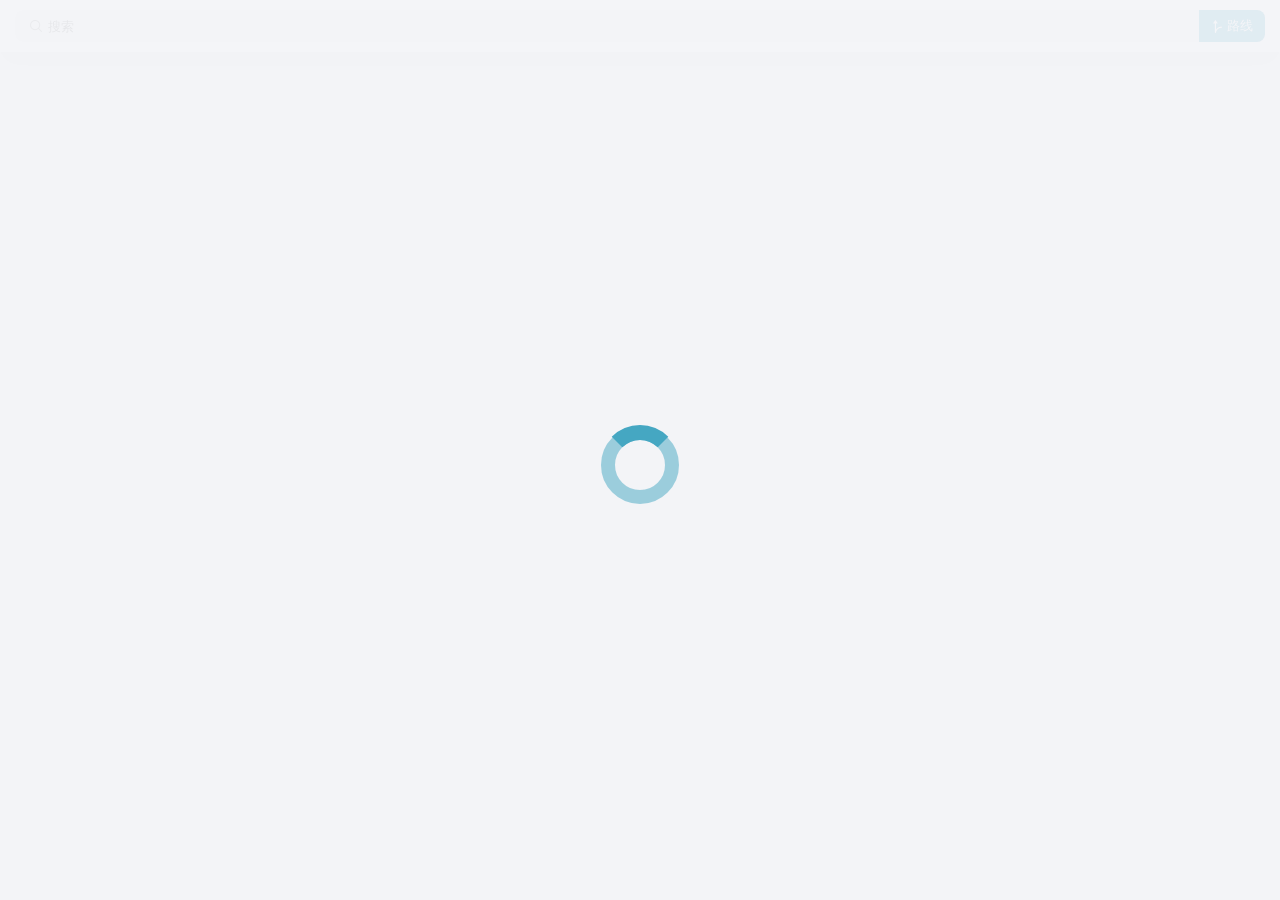
<file: index.html>
<!DOCTYPE html>
<html lang="zh">

<head>
    <meta charset="UTF-8">
    <meta http-equiv="X-UA-Compatible" content="IE=edge,chrome=1">
    <meta name="viewport"
        content="width=device-width, initial-scale=1.0, maximum-scale=1.0, minimum-scale=1.0, user-scalable=no" />
    <meta name="format-detection" content="telephone=yes"/>
    <title>地图导览</title>
    <link rel="stylesheet" href="FMPM_CommonMap/css/iconfont/iconfont.css">
    <!-- build:css -->
    <!-- 模块化组件中所需的css -->
    <link rel="stylesheet" href="FMPM_CommonMap/css/style.css">
    <!-- 模块化内置layer.js依赖的主题所需的css -->
    <link rel="stylesheet" href="FMPM_CommonMap/lib/theme/default/layer.css">
    <!-- endbuild -->

    <script type = "text/javascript">
        (function() {
          window.zhuge = window.zhuge || [];
          window.zhuge.methods = "_init identify track getDid getSid getKey setSuperProperty setUserProperties setWxProperties setPlatform setUTM".split(" ");
          window.zhuge.factory = function(b) {
            return function() {
              var a = Array.prototype.slice.call(arguments);
              a.unshift(b);
              window.zhuge.push(a);
              return window.zhuge;
            }
          };
          for (var i = 0; i < window.zhuge.methods.length; i++) {
            var key = window.zhuge.methods[i];
            window.zhuge[key] = window.zhuge.factory(key);
          }
          window.zhuge.load = function(b, x) {
            if (!document.getElementById("zhuge-js")) {
              var a = document.createElement("script");
              var verDate = new Date();
              var verStr = verDate.getFullYear().toString() + verDate.getMonth().toString() + verDate.getDate().toString();
      
              a.type = "text/javascript";
              a.id = "zhuge-js";
              a.async = !0;
              a.src = "https://datain.longfor.com/zhuge.js?v=" + verStr;
              a.onerror = function() {
                window.zhuge.identify = window.zhuge.track = function(ename, props, callback) {
                  if(callback && Object.prototype.toString.call(callback) === '[object Function]') {
                    callback();
                  } else if (Object.prototype.toString.call(props) === '[object Function]') {
                    props();
                  }
                };
              };
              var c = document.getElementsByTagName("script")[0];
              c.parentNode.insertBefore(a, c);
              window.zhuge._init(b, x)
            }
          };
          window.zhuge.load('53e50860089f43e39445d38f348a6eba', { //配置应用的AppKey
            superProperty: { //全局的事件属性(选填)
              '应用名称': '诸葛io'
            },
            adTrack: false,//广告监测开关，默认为false
            autoTrack: false,
            //启用全埋点采集（选填，默认false）
            singlePage: false //是否是单页面应用（SPA），启用autoTrack后生效（选填，默认false）
          });
        })();
      </script>
</head>

<body>
    <!--蜂鸟地图-->
    <div id="fengMap"></div>

    <!-- 引用微信js-sdk -->
    <script type="text/javascript" src="lib/jweixin-1.4.0.js"></script>

    <!-- <script type="text/javascript" src="lib/vconsole.min.js"></script> -->

    <!-- 引用require.js -->
    <script type="text/javascript" src="lib/require.js" data-main="FMPM_CommonMap/main.js"></script>

    <!-- 引用其他js -->
    <script type="text/javascript" src="scripts/index.js"></script>
    <script>
    // var vConsole = new VConsole();
    </script>

</body>

</html>
</file>
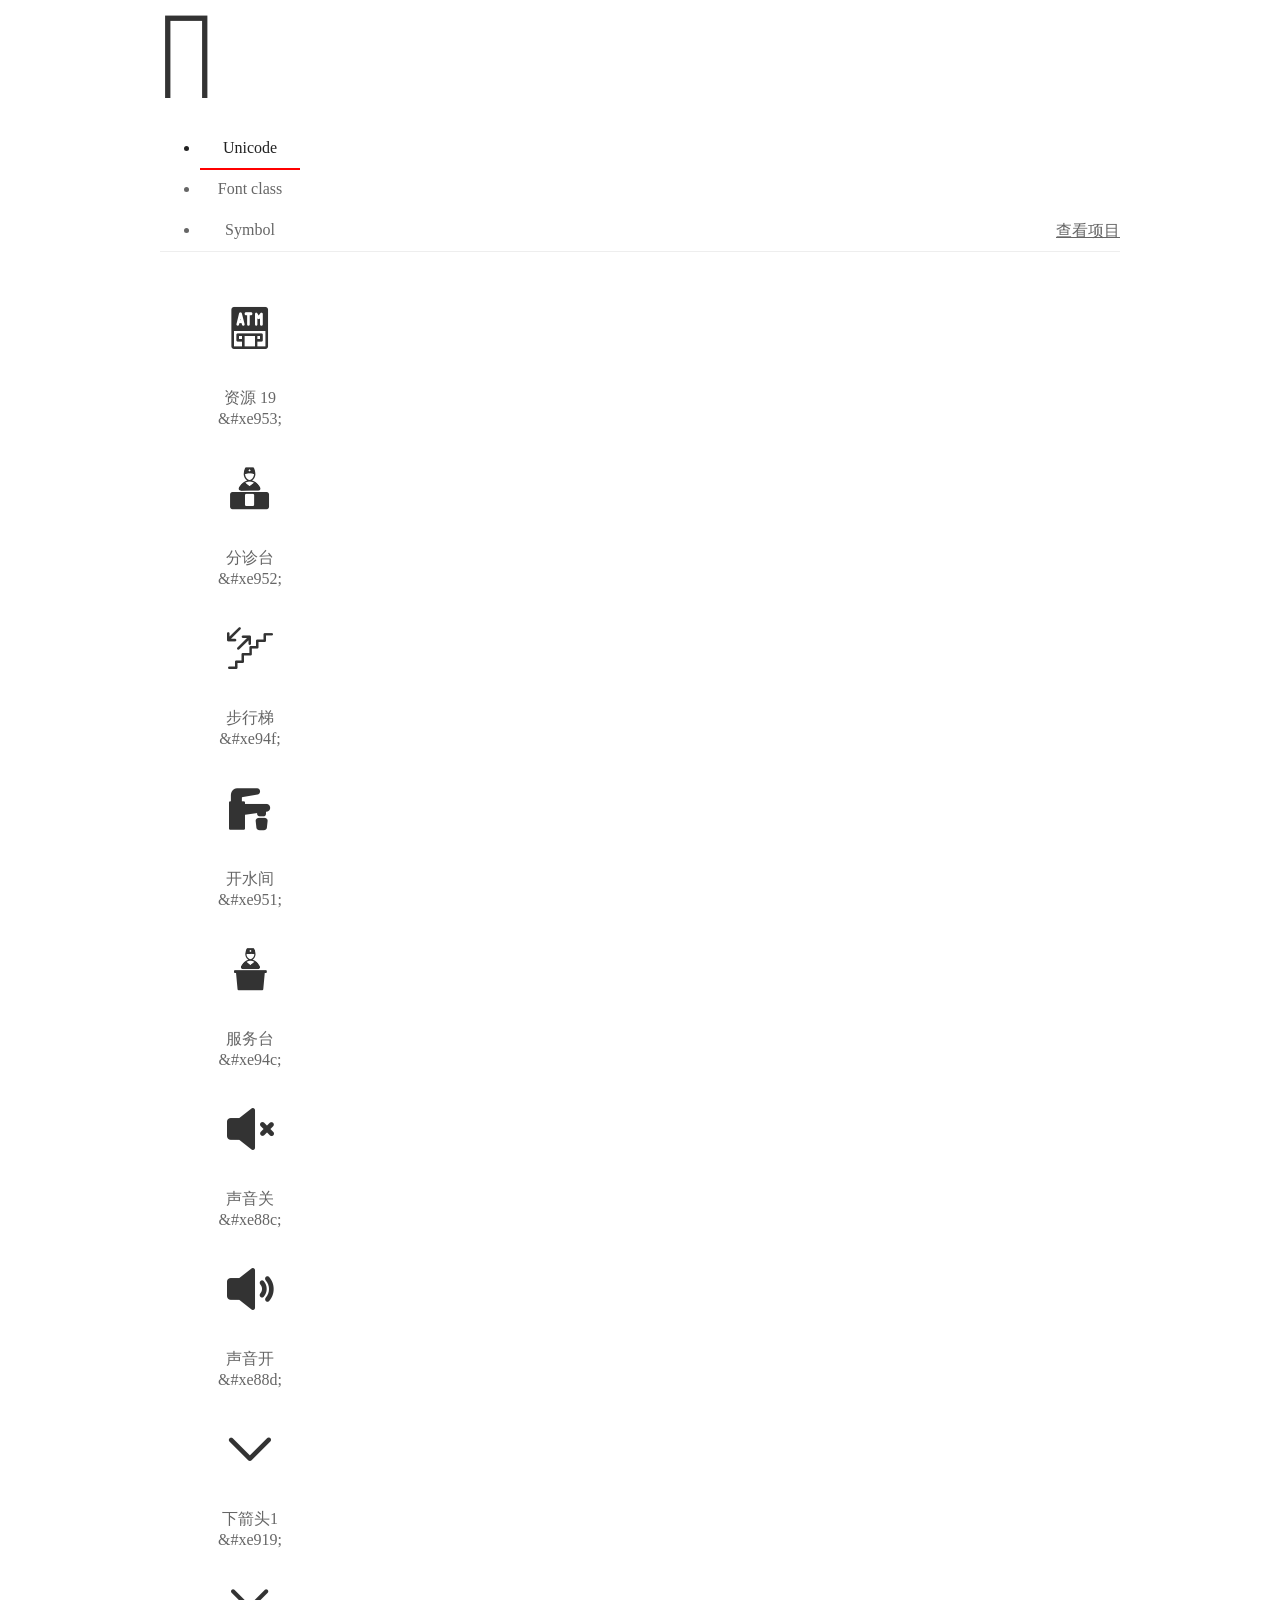
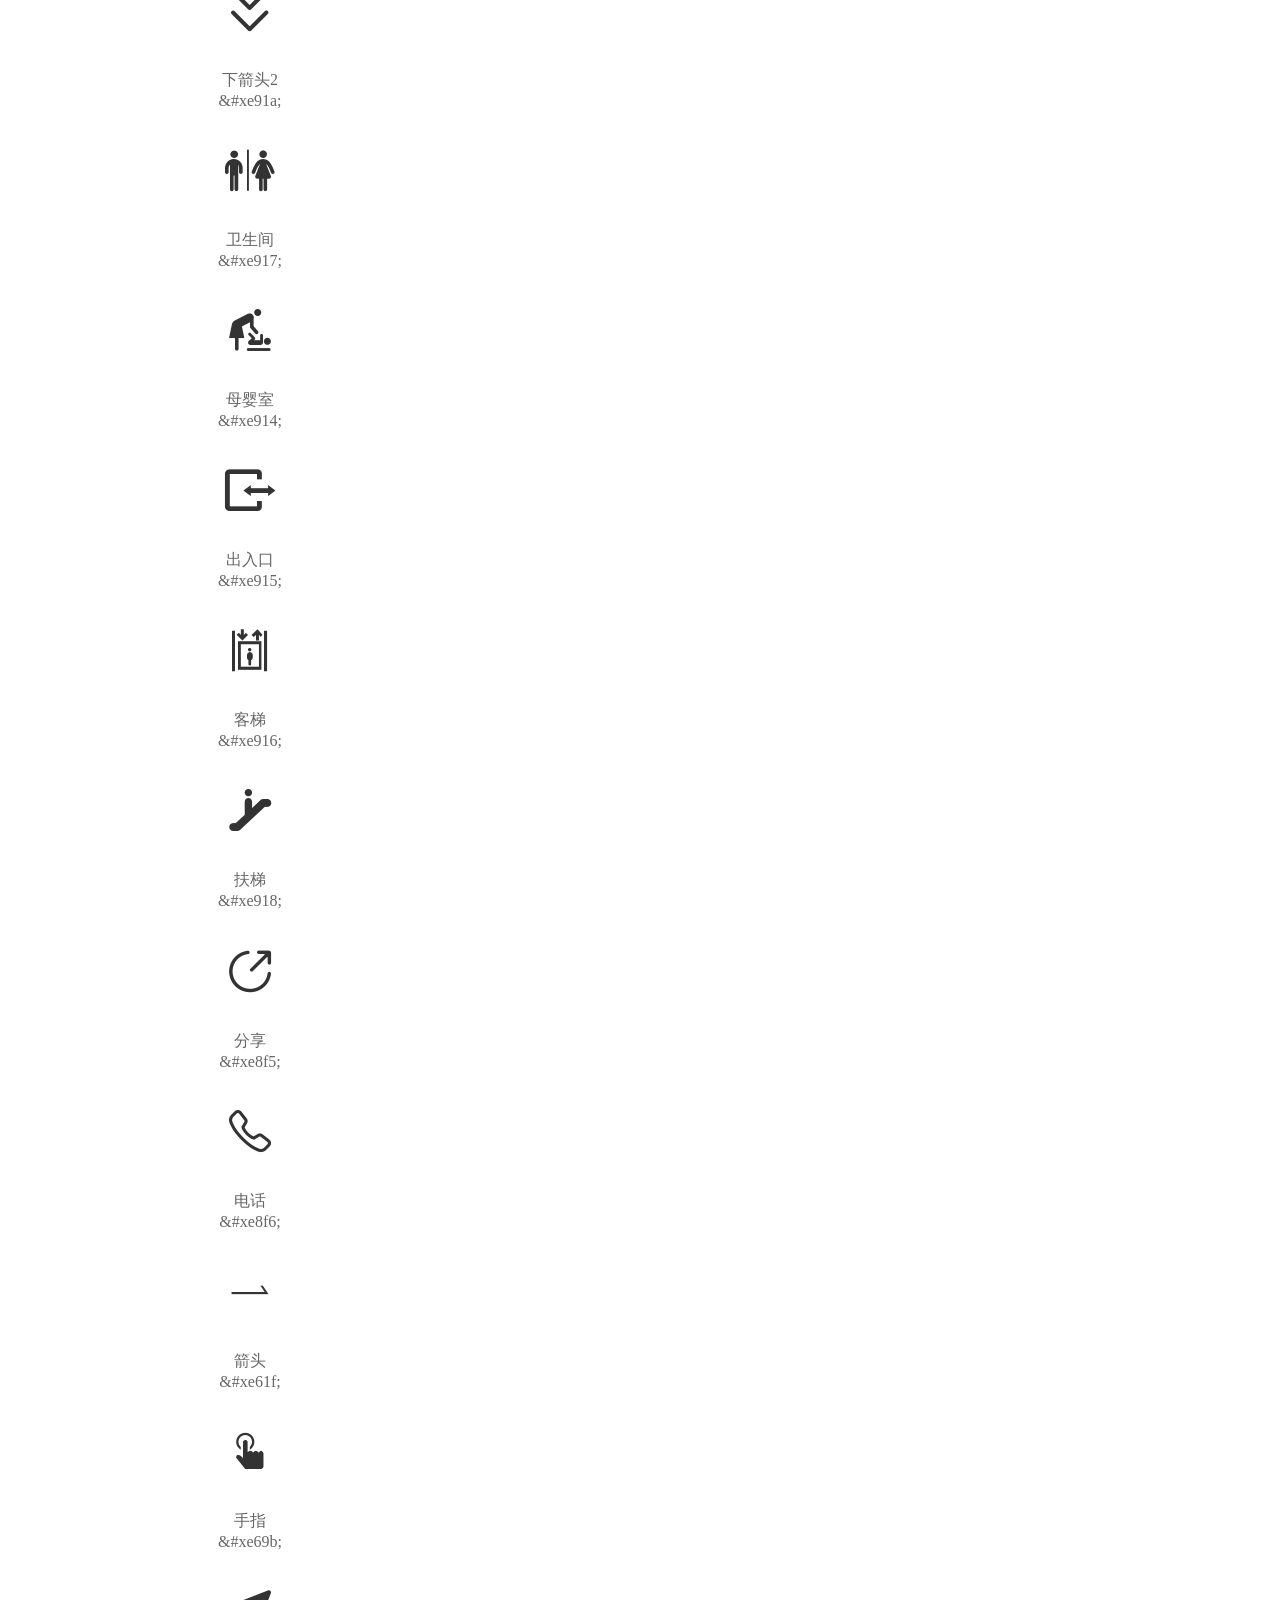
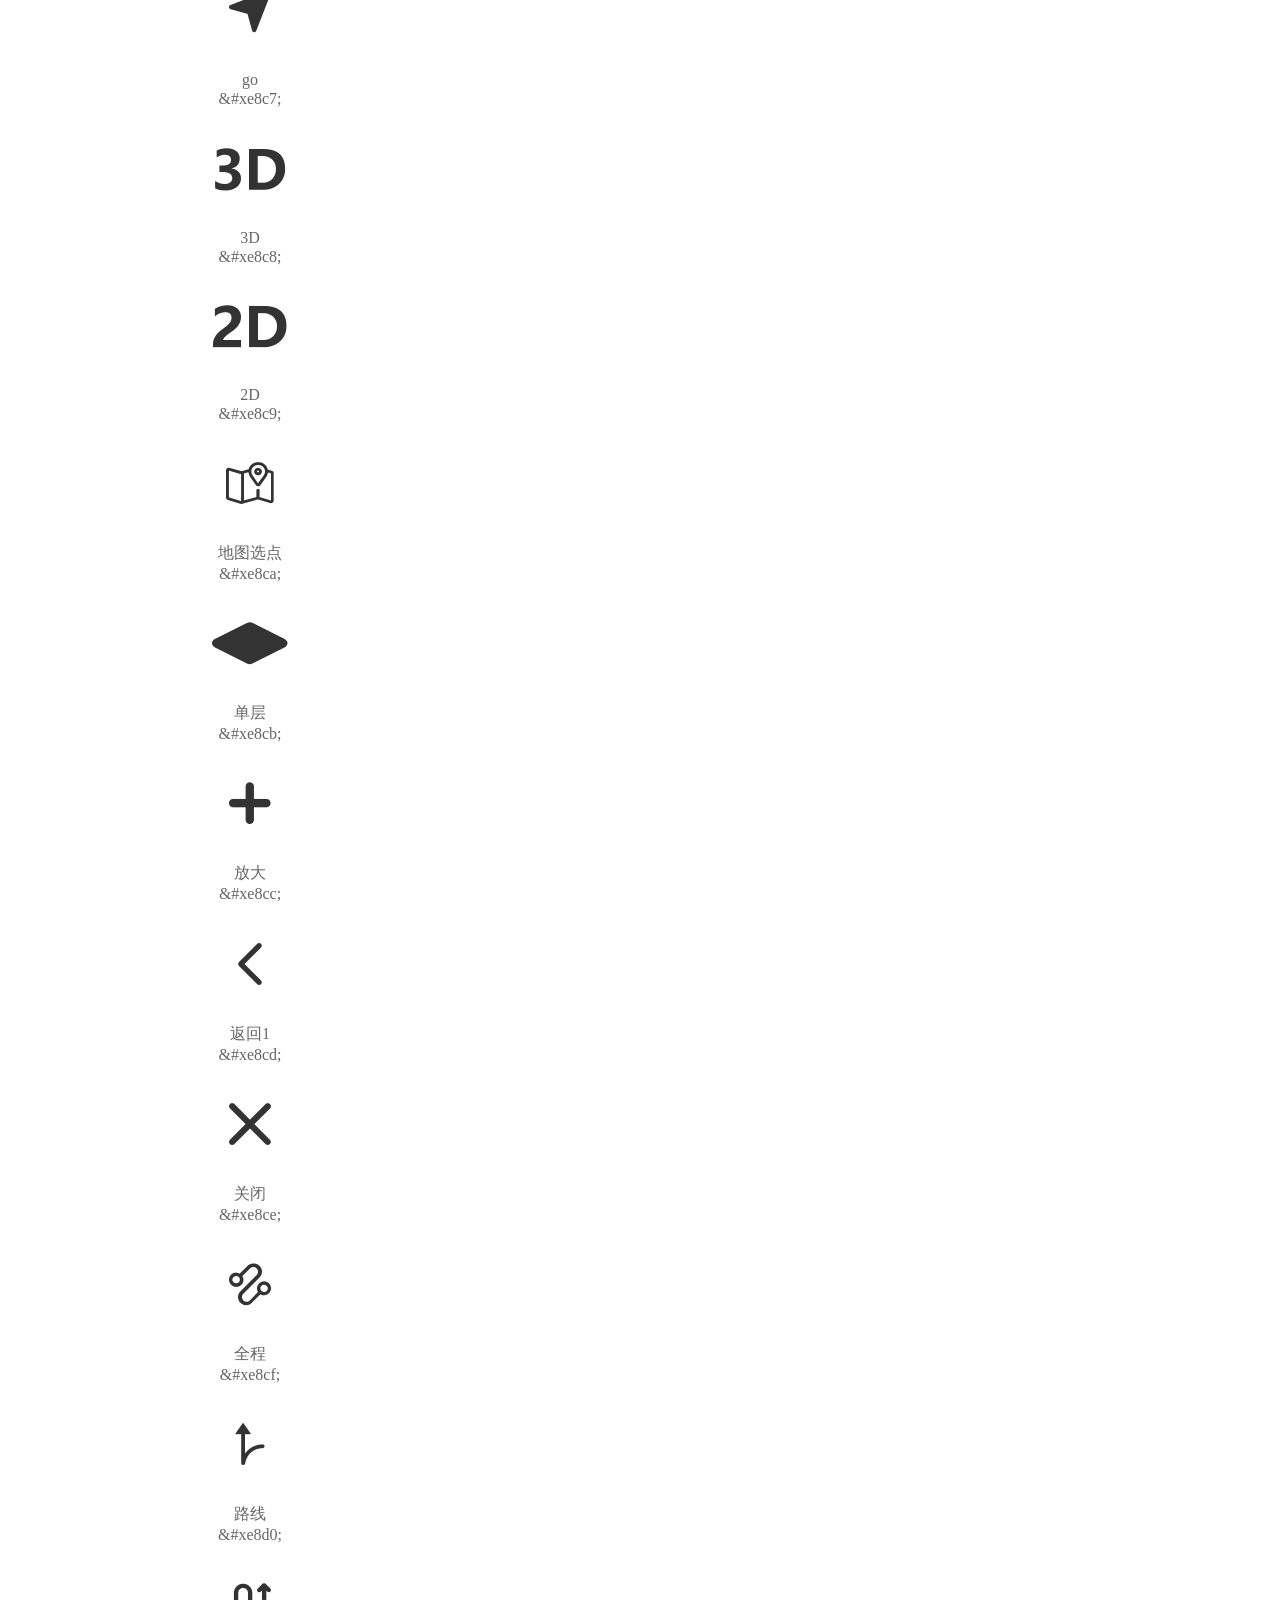
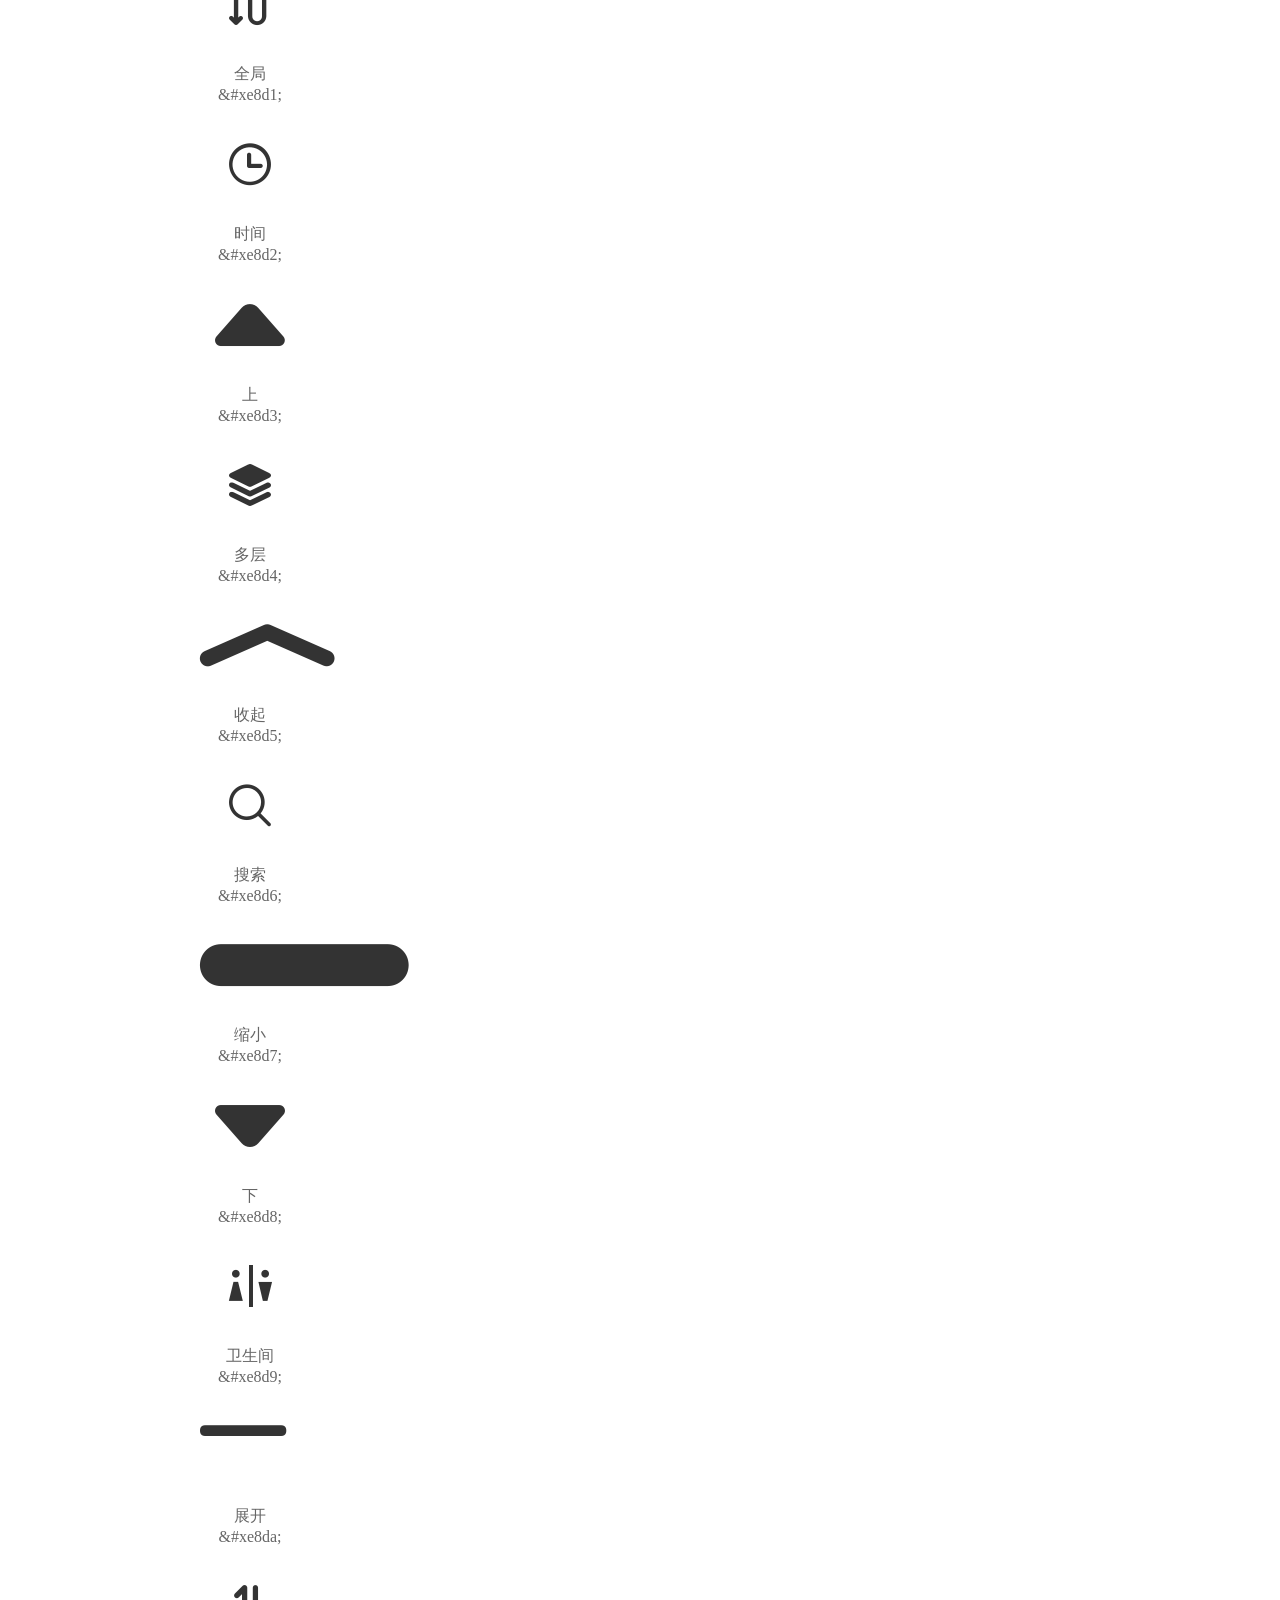
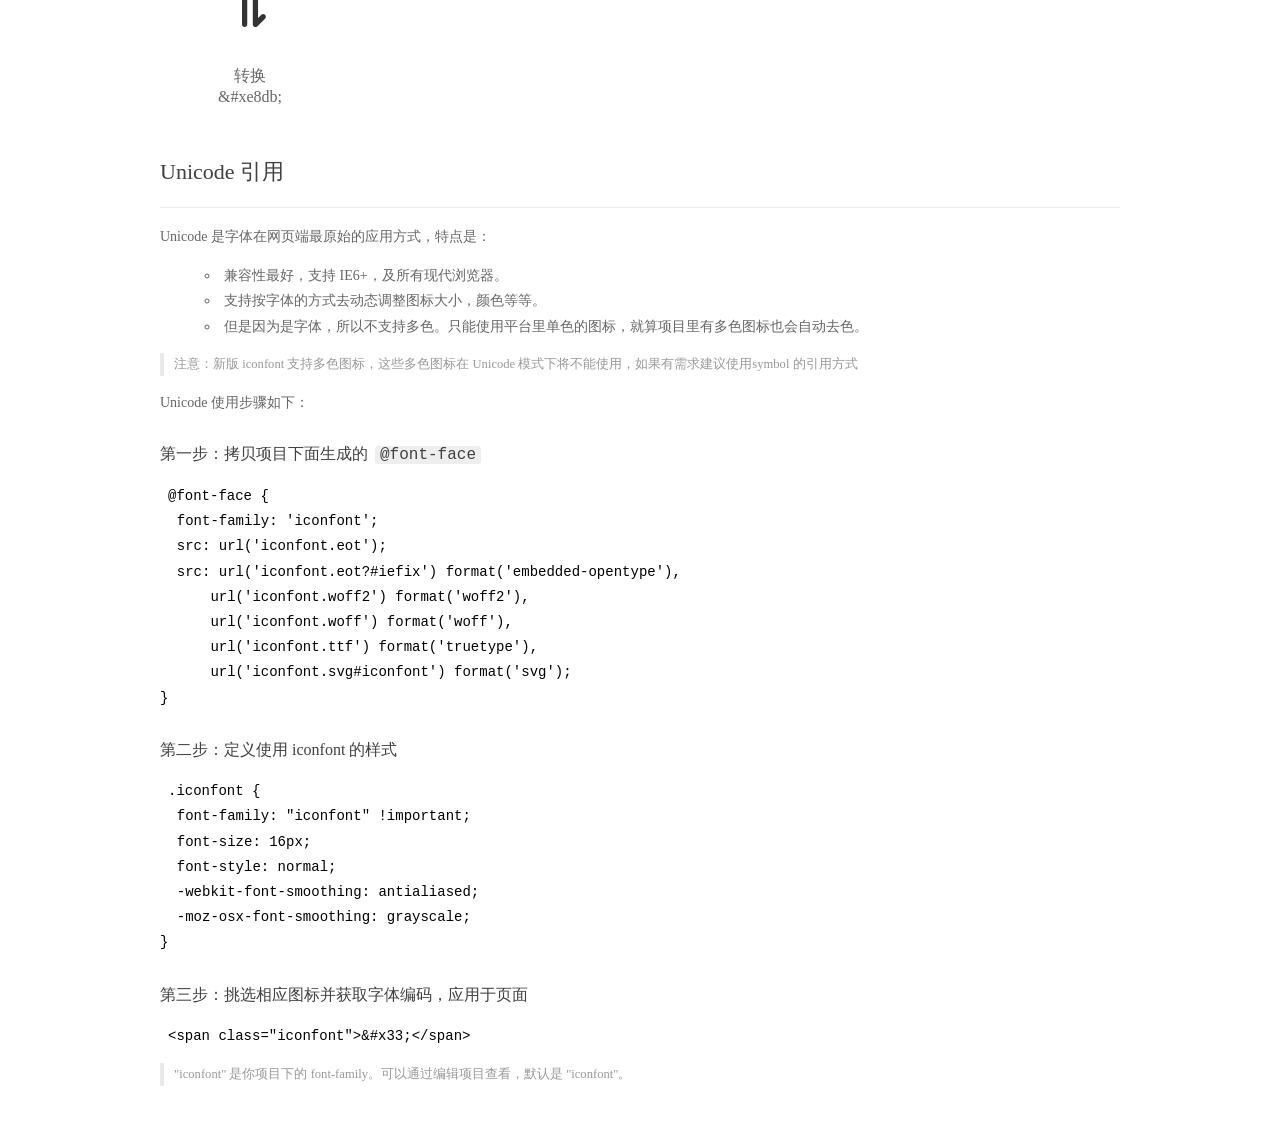
<file: FMPM_CommonMap/css/iconfont/demo_index.html>
<!DOCTYPE html>
<html>
<head>
  <meta charset="utf-8"/>
  <title>IconFont Demo</title>
  <link rel="shortcut icon" href="https://gtms04.alicdn.com/tps/i4/TB1_oz6GVXXXXaFXpXXJDFnIXXX-64-64.ico" type="image/x-icon"/>
  <link rel="stylesheet" href="https://g.alicdn.com/thx/cube/1.3.2/cube.min.css">
  <link rel="stylesheet" href="demo.css">
  <link rel="stylesheet" href="iconfont.css">
  <script src="iconfont.js"></script>
  <!-- jQuery -->
  <script src="https://a1.alicdn.com/oss/uploads/2018/12/26/7bfddb60-08e8-11e9-9b04-53e73bb6408b.js"></script>
  <!-- 代码高亮 -->
  <script src="https://a1.alicdn.com/oss/uploads/2018/12/26/a3f714d0-08e6-11e9-8a15-ebf944d7534c.js"></script>
</head>
<body>
  <div class="main">
    <h1 class="logo"><a href="https://www.iconfont.cn/" title="iconfont 首页" target="_blank">&#xe86b;</a></h1>
    <div class="nav-tabs">
      <ul id="tabs" class="dib-box">
        <li class="dib active"><span>Unicode</span></li>
        <li class="dib"><span>Font class</span></li>
        <li class="dib"><span>Symbol</span></li>
      </ul>
      
      <a href="https://www.iconfont.cn/manage/index?manage_type=myprojects&projectId=1488353" target="_blank" class="nav-more">查看项目</a>
      
    </div>
    <div class="tab-container">
      <div class="content unicode" style="display: block;">
          <ul class="icon_lists dib-box">
          
            <li class="dib">
              <span class="icon iconfont">&#xe953;</span>
                <div class="name">资源 19</div>
                <div class="code-name">&amp;#xe953;</div>
              </li>
          
            <li class="dib">
              <span class="icon iconfont">&#xe952;</span>
                <div class="name">分诊台</div>
                <div class="code-name">&amp;#xe952;</div>
              </li>
          
            <li class="dib">
              <span class="icon iconfont">&#xe94f;</span>
                <div class="name">步行梯</div>
                <div class="code-name">&amp;#xe94f;</div>
              </li>
          
            <li class="dib">
              <span class="icon iconfont">&#xe951;</span>
                <div class="name">开水间</div>
                <div class="code-name">&amp;#xe951;</div>
              </li>
          
            <li class="dib">
              <span class="icon iconfont">&#xe94c;</span>
                <div class="name">服务台</div>
                <div class="code-name">&amp;#xe94c;</div>
              </li>
          
            <li class="dib">
              <span class="icon iconfont">&#xe88c;</span>
                <div class="name">声音关</div>
                <div class="code-name">&amp;#xe88c;</div>
              </li>
          
            <li class="dib">
              <span class="icon iconfont">&#xe88d;</span>
                <div class="name">声音开</div>
                <div class="code-name">&amp;#xe88d;</div>
              </li>
          
            <li class="dib">
              <span class="icon iconfont">&#xe919;</span>
                <div class="name">下箭头1</div>
                <div class="code-name">&amp;#xe919;</div>
              </li>
          
            <li class="dib">
              <span class="icon iconfont">&#xe91a;</span>
                <div class="name">下箭头2</div>
                <div class="code-name">&amp;#xe91a;</div>
              </li>
          
            <li class="dib">
              <span class="icon iconfont">&#xe917;</span>
                <div class="name">卫生间</div>
                <div class="code-name">&amp;#xe917;</div>
              </li>
          
            <li class="dib">
              <span class="icon iconfont">&#xe914;</span>
                <div class="name">母婴室</div>
                <div class="code-name">&amp;#xe914;</div>
              </li>
          
            <li class="dib">
              <span class="icon iconfont">&#xe915;</span>
                <div class="name">出入口</div>
                <div class="code-name">&amp;#xe915;</div>
              </li>
          
            <li class="dib">
              <span class="icon iconfont">&#xe916;</span>
                <div class="name">客梯</div>
                <div class="code-name">&amp;#xe916;</div>
              </li>
          
            <li class="dib">
              <span class="icon iconfont">&#xe918;</span>
                <div class="name">扶梯</div>
                <div class="code-name">&amp;#xe918;</div>
              </li>
          
            <li class="dib">
              <span class="icon iconfont">&#xe8f5;</span>
                <div class="name">分享</div>
                <div class="code-name">&amp;#xe8f5;</div>
              </li>
          
            <li class="dib">
              <span class="icon iconfont">&#xe8f6;</span>
                <div class="name">电话</div>
                <div class="code-name">&amp;#xe8f6;</div>
              </li>
          
            <li class="dib">
              <span class="icon iconfont">&#xe61f;</span>
                <div class="name">箭头</div>
                <div class="code-name">&amp;#xe61f;</div>
              </li>
          
            <li class="dib">
              <span class="icon iconfont">&#xe69b;</span>
                <div class="name">手指</div>
                <div class="code-name">&amp;#xe69b;</div>
              </li>
          
            <li class="dib">
              <span class="icon iconfont">&#xe8c7;</span>
                <div class="name">go</div>
                <div class="code-name">&amp;#xe8c7;</div>
              </li>
          
            <li class="dib">
              <span class="icon iconfont">&#xe8c8;</span>
                <div class="name">3D</div>
                <div class="code-name">&amp;#xe8c8;</div>
              </li>
          
            <li class="dib">
              <span class="icon iconfont">&#xe8c9;</span>
                <div class="name">2D</div>
                <div class="code-name">&amp;#xe8c9;</div>
              </li>
          
            <li class="dib">
              <span class="icon iconfont">&#xe8ca;</span>
                <div class="name">地图选点</div>
                <div class="code-name">&amp;#xe8ca;</div>
              </li>
          
            <li class="dib">
              <span class="icon iconfont">&#xe8cb;</span>
                <div class="name">单层</div>
                <div class="code-name">&amp;#xe8cb;</div>
              </li>
          
            <li class="dib">
              <span class="icon iconfont">&#xe8cc;</span>
                <div class="name">放大</div>
                <div class="code-name">&amp;#xe8cc;</div>
              </li>
          
            <li class="dib">
              <span class="icon iconfont">&#xe8cd;</span>
                <div class="name">返回1</div>
                <div class="code-name">&amp;#xe8cd;</div>
              </li>
          
            <li class="dib">
              <span class="icon iconfont">&#xe8ce;</span>
                <div class="name">关闭</div>
                <div class="code-name">&amp;#xe8ce;</div>
              </li>
          
            <li class="dib">
              <span class="icon iconfont">&#xe8cf;</span>
                <div class="name">全程</div>
                <div class="code-name">&amp;#xe8cf;</div>
              </li>
          
            <li class="dib">
              <span class="icon iconfont">&#xe8d0;</span>
                <div class="name">路线</div>
                <div class="code-name">&amp;#xe8d0;</div>
              </li>
          
            <li class="dib">
              <span class="icon iconfont">&#xe8d1;</span>
                <div class="name">全局</div>
                <div class="code-name">&amp;#xe8d1;</div>
              </li>
          
            <li class="dib">
              <span class="icon iconfont">&#xe8d2;</span>
                <div class="name">时间</div>
                <div class="code-name">&amp;#xe8d2;</div>
              </li>
          
            <li class="dib">
              <span class="icon iconfont">&#xe8d3;</span>
                <div class="name">上</div>
                <div class="code-name">&amp;#xe8d3;</div>
              </li>
          
            <li class="dib">
              <span class="icon iconfont">&#xe8d4;</span>
                <div class="name">多层</div>
                <div class="code-name">&amp;#xe8d4;</div>
              </li>
          
            <li class="dib">
              <span class="icon iconfont">&#xe8d5;</span>
                <div class="name">收起</div>
                <div class="code-name">&amp;#xe8d5;</div>
              </li>
          
            <li class="dib">
              <span class="icon iconfont">&#xe8d6;</span>
                <div class="name">搜索</div>
                <div class="code-name">&amp;#xe8d6;</div>
              </li>
          
            <li class="dib">
              <span class="icon iconfont">&#xe8d7;</span>
                <div class="name">缩小</div>
                <div class="code-name">&amp;#xe8d7;</div>
              </li>
          
            <li class="dib">
              <span class="icon iconfont">&#xe8d8;</span>
                <div class="name">下</div>
                <div class="code-name">&amp;#xe8d8;</div>
              </li>
          
            <li class="dib">
              <span class="icon iconfont">&#xe8d9;</span>
                <div class="name">卫生间</div>
                <div class="code-name">&amp;#xe8d9;</div>
              </li>
          
            <li class="dib">
              <span class="icon iconfont">&#xe8da;</span>
                <div class="name">展开</div>
                <div class="code-name">&amp;#xe8da;</div>
              </li>
          
            <li class="dib">
              <span class="icon iconfont">&#xe8db;</span>
                <div class="name">转换</div>
                <div class="code-name">&amp;#xe8db;</div>
              </li>
          
          </ul>
          <div class="article markdown">
          <h2 id="unicode-">Unicode 引用</h2>
          <hr>

          <p>Unicode 是字体在网页端最原始的应用方式，特点是：</p>
          <ul>
            <li>兼容性最好，支持 IE6+，及所有现代浏览器。</li>
            <li>支持按字体的方式去动态调整图标大小，颜色等等。</li>
            <li>但是因为是字体，所以不支持多色。只能使用平台里单色的图标，就算项目里有多色图标也会自动去色。</li>
          </ul>
          <blockquote>
            <p>注意：新版 iconfont 支持多色图标，这些多色图标在 Unicode 模式下将不能使用，如果有需求建议使用symbol 的引用方式</p>
          </blockquote>
          <p>Unicode 使用步骤如下：</p>
          <h3 id="-font-face">第一步：拷贝项目下面生成的 <code>@font-face</code></h3>
<pre><code class="language-css"
>@font-face {
  font-family: 'iconfont';
  src: url('iconfont.eot');
  src: url('iconfont.eot?#iefix') format('embedded-opentype'),
      url('iconfont.woff2') format('woff2'),
      url('iconfont.woff') format('woff'),
      url('iconfont.ttf') format('truetype'),
      url('iconfont.svg#iconfont') format('svg');
}
</code></pre>
          <h3 id="-iconfont-">第二步：定义使用 iconfont 的样式</h3>
<pre><code class="language-css"
>.iconfont {
  font-family: "iconfont" !important;
  font-size: 16px;
  font-style: normal;
  -webkit-font-smoothing: antialiased;
  -moz-osx-font-smoothing: grayscale;
}
</code></pre>
          <h3 id="-">第三步：挑选相应图标并获取字体编码，应用于页面</h3>
<pre>
<code class="language-html"
>&lt;span class="iconfont"&gt;&amp;#x33;&lt;/span&gt;
</code></pre>
          <blockquote>
            <p>"iconfont" 是你项目下的 font-family。可以通过编辑项目查看，默认是 "iconfont"。</p>
          </blockquote>
          </div>
      </div>
      <div class="content font-class">
        <ul class="icon_lists dib-box">
          
          <li class="dib">
            <span class="icon iconfont iconziyuan"></span>
            <div class="name">
              资源 19
            </div>
            <div class="code-name">.iconziyuan
            </div>
          </li>
          
          <li class="dib">
            <span class="icon iconfont iconfenzhentai"></span>
            <div class="name">
              分诊台
            </div>
            <div class="code-name">.iconfenzhentai
            </div>
          </li>
          
          <li class="dib">
            <span class="icon iconfont iconbuhangti1"></span>
            <div class="name">
              步行梯
            </div>
            <div class="code-name">.iconbuhangti1
            </div>
          </li>
          
          <li class="dib">
            <span class="icon iconfont iconkaishuijian1"></span>
            <div class="name">
              开水间
            </div>
            <div class="code-name">.iconkaishuijian1
            </div>
          </li>
          
          <li class="dib">
            <span class="icon iconfont iconfuwutai"></span>
            <div class="name">
              服务台
            </div>
            <div class="code-name">.iconfuwutai
            </div>
          </li>
          
          <li class="dib">
            <span class="icon iconfont iconshengyinguan"></span>
            <div class="name">
              声音关
            </div>
            <div class="code-name">.iconshengyinguan
            </div>
          </li>
          
          <li class="dib">
            <span class="icon iconfont iconshengyinkai"></span>
            <div class="name">
              声音开
            </div>
            <div class="code-name">.iconshengyinkai
            </div>
          </li>
          
          <li class="dib">
            <span class="icon iconfont iconxiajiantou"></span>
            <div class="name">
              下箭头1
            </div>
            <div class="code-name">.iconxiajiantou
            </div>
          </li>
          
          <li class="dib">
            <span class="icon iconfont iconxiajiantou1"></span>
            <div class="name">
              下箭头2
            </div>
            <div class="code-name">.iconxiajiantou1
            </div>
          </li>
          
          <li class="dib">
            <span class="icon iconfont iconweishengjian1"></span>
            <div class="name">
              卫生间
            </div>
            <div class="code-name">.iconweishengjian1
            </div>
          </li>
          
          <li class="dib">
            <span class="icon iconfont iconmuyingshi"></span>
            <div class="name">
              母婴室
            </div>
            <div class="code-name">.iconmuyingshi
            </div>
          </li>
          
          <li class="dib">
            <span class="icon iconfont iconchurukou"></span>
            <div class="name">
              出入口
            </div>
            <div class="code-name">.iconchurukou
            </div>
          </li>
          
          <li class="dib">
            <span class="icon iconfont iconketi"></span>
            <div class="name">
              客梯
            </div>
            <div class="code-name">.iconketi
            </div>
          </li>
          
          <li class="dib">
            <span class="icon iconfont iconfuti"></span>
            <div class="name">
              扶梯
            </div>
            <div class="code-name">.iconfuti
            </div>
          </li>
          
          <li class="dib">
            <span class="icon iconfont iconfenxiang"></span>
            <div class="name">
              分享
            </div>
            <div class="code-name">.iconfenxiang
            </div>
          </li>
          
          <li class="dib">
            <span class="icon iconfont icondianhua"></span>
            <div class="name">
              电话
            </div>
            <div class="code-name">.icondianhua
            </div>
          </li>
          
          <li class="dib">
            <span class="icon iconfont icontuxing"></span>
            <div class="name">
              箭头
            </div>
            <div class="code-name">.icontuxing
            </div>
          </li>
          
          <li class="dib">
            <span class="icon iconfont iconshouzhi"></span>
            <div class="name">
              手指
            </div>
            <div class="code-name">.iconshouzhi
            </div>
          </li>
          
          <li class="dib">
            <span class="icon iconfont icongo"></span>
            <div class="name">
              go
            </div>
            <div class="code-name">.icongo
            </div>
          </li>
          
          <li class="dib">
            <span class="icon iconfont iconD"></span>
            <div class="name">
              3D
            </div>
            <div class="code-name">.iconD
            </div>
          </li>
          
          <li class="dib">
            <span class="icon iconfont iconD1"></span>
            <div class="name">
              2D
            </div>
            <div class="code-name">.iconD1
            </div>
          </li>
          
          <li class="dib">
            <span class="icon iconfont icondituxuandian"></span>
            <div class="name">
              地图选点
            </div>
            <div class="code-name">.icondituxuandian
            </div>
          </li>
          
          <li class="dib">
            <span class="icon iconfont icondanceng"></span>
            <div class="name">
              单层
            </div>
            <div class="code-name">.icondanceng
            </div>
          </li>
          
          <li class="dib">
            <span class="icon iconfont iconfangda"></span>
            <div class="name">
              放大
            </div>
            <div class="code-name">.iconfangda
            </div>
          </li>
          
          <li class="dib">
            <span class="icon iconfont iconfanhui"></span>
            <div class="name">
              返回1
            </div>
            <div class="code-name">.iconfanhui
            </div>
          </li>
          
          <li class="dib">
            <span class="icon iconfont iconguanbi"></span>
            <div class="name">
              关闭
            </div>
            <div class="code-name">.iconguanbi
            </div>
          </li>
          
          <li class="dib">
            <span class="icon iconfont iconquancheng"></span>
            <div class="name">
              全程
            </div>
            <div class="code-name">.iconquancheng
            </div>
          </li>
          
          <li class="dib">
            <span class="icon iconfont iconluxian"></span>
            <div class="name">
              路线
            </div>
            <div class="code-name">.iconluxian
            </div>
          </li>
          
          <li class="dib">
            <span class="icon iconfont iconquanju"></span>
            <div class="name">
              全局
            </div>
            <div class="code-name">.iconquanju
            </div>
          </li>
          
          <li class="dib">
            <span class="icon iconfont iconshijian"></span>
            <div class="name">
              时间
            </div>
            <div class="code-name">.iconshijian
            </div>
          </li>
          
          <li class="dib">
            <span class="icon iconfont iconshang"></span>
            <div class="name">
              上
            </div>
            <div class="code-name">.iconshang
            </div>
          </li>
          
          <li class="dib">
            <span class="icon iconfont iconduoceng"></span>
            <div class="name">
              多层
            </div>
            <div class="code-name">.iconduoceng
            </div>
          </li>
          
          <li class="dib">
            <span class="icon iconfont iconshouqi"></span>
            <div class="name">
              收起
            </div>
            <div class="code-name">.iconshouqi
            </div>
          </li>
          
          <li class="dib">
            <span class="icon iconfont iconsousuo"></span>
            <div class="name">
              搜索
            </div>
            <div class="code-name">.iconsousuo
            </div>
          </li>
          
          <li class="dib">
            <span class="icon iconfont iconsuoxiao"></span>
            <div class="name">
              缩小
            </div>
            <div class="code-name">.iconsuoxiao
            </div>
          </li>
          
          <li class="dib">
            <span class="icon iconfont iconxia"></span>
            <div class="name">
              下
            </div>
            <div class="code-name">.iconxia
            </div>
          </li>
          
          <li class="dib">
            <span class="icon iconfont iconweishengjian"></span>
            <div class="name">
              卫生间
            </div>
            <div class="code-name">.iconweishengjian
            </div>
          </li>
          
          <li class="dib">
            <span class="icon iconfont iconzhankai"></span>
            <div class="name">
              展开
            </div>
            <div class="code-name">.iconzhankai
            </div>
          </li>
          
          <li class="dib">
            <span class="icon iconfont iconzhuanhuan"></span>
            <div class="name">
              转换
            </div>
            <div class="code-name">.iconzhuanhuan
            </div>
          </li>
          
        </ul>
        <div class="article markdown">
        <h2 id="font-class-">font-class 引用</h2>
        <hr>

        <p>font-class 是 Unicode 使用方式的一种变种，主要是解决 Unicode 书写不直观，语意不明确的问题。</p>
        <p>与 Unicode 使用方式相比，具有如下特点：</p>
        <ul>
          <li>兼容性良好，支持 IE8+，及所有现代浏览器。</li>
          <li>相比于 Unicode 语意明确，书写更直观。可以很容易分辨这个 icon 是什么。</li>
          <li>因为使用 class 来定义图标，所以当要替换图标时，只需要修改 class 里面的 Unicode 引用。</li>
          <li>不过因为本质上还是使用的字体，所以多色图标还是不支持的。</li>
        </ul>
        <p>使用步骤如下：</p>
        <h3 id="-fontclass-">第一步：引入项目下面生成的 fontclass 代码：</h3>
<pre><code class="language-html">&lt;link rel="stylesheet" href="./iconfont.css"&gt;
</code></pre>
        <h3 id="-">第二步：挑选相应图标并获取类名，应用于页面：</h3>
<pre><code class="language-html">&lt;span class="iconfont iconxxx"&gt;&lt;/span&gt;
</code></pre>
        <blockquote>
          <p>"
            iconfont" 是你项目下的 font-family。可以通过编辑项目查看，默认是 "iconfont"。</p>
        </blockquote>
      </div>
      </div>
      <div class="content symbol">
          <ul class="icon_lists dib-box">
          
            <li class="dib">
                <svg class="icon svg-icon" aria-hidden="true">
                  <use xlink:href="#iconziyuan"></use>
                </svg>
                <div class="name">资源 19</div>
                <div class="code-name">#iconziyuan</div>
            </li>
          
            <li class="dib">
                <svg class="icon svg-icon" aria-hidden="true">
                  <use xlink:href="#iconfenzhentai"></use>
                </svg>
                <div class="name">分诊台</div>
                <div class="code-name">#iconfenzhentai</div>
            </li>
          
            <li class="dib">
                <svg class="icon svg-icon" aria-hidden="true">
                  <use xlink:href="#iconbuhangti1"></use>
                </svg>
                <div class="name">步行梯</div>
                <div class="code-name">#iconbuhangti1</div>
            </li>
          
            <li class="dib">
                <svg class="icon svg-icon" aria-hidden="true">
                  <use xlink:href="#iconkaishuijian1"></use>
                </svg>
                <div class="name">开水间</div>
                <div class="code-name">#iconkaishuijian1</div>
            </li>
          
            <li class="dib">
                <svg class="icon svg-icon" aria-hidden="true">
                  <use xlink:href="#iconfuwutai"></use>
                </svg>
                <div class="name">服务台</div>
                <div class="code-name">#iconfuwutai</div>
            </li>
          
            <li class="dib">
                <svg class="icon svg-icon" aria-hidden="true">
                  <use xlink:href="#iconshengyinguan"></use>
                </svg>
                <div class="name">声音关</div>
                <div class="code-name">#iconshengyinguan</div>
            </li>
          
            <li class="dib">
                <svg class="icon svg-icon" aria-hidden="true">
                  <use xlink:href="#iconshengyinkai"></use>
                </svg>
                <div class="name">声音开</div>
                <div class="code-name">#iconshengyinkai</div>
            </li>
          
            <li class="dib">
                <svg class="icon svg-icon" aria-hidden="true">
                  <use xlink:href="#iconxiajiantou"></use>
                </svg>
                <div class="name">下箭头1</div>
                <div class="code-name">#iconxiajiantou</div>
            </li>
          
            <li class="dib">
                <svg class="icon svg-icon" aria-hidden="true">
                  <use xlink:href="#iconxiajiantou1"></use>
                </svg>
                <div class="name">下箭头2</div>
                <div class="code-name">#iconxiajiantou1</div>
            </li>
          
            <li class="dib">
                <svg class="icon svg-icon" aria-hidden="true">
                  <use xlink:href="#iconweishengjian1"></use>
                </svg>
                <div class="name">卫生间</div>
                <div class="code-name">#iconweishengjian1</div>
            </li>
          
            <li class="dib">
                <svg class="icon svg-icon" aria-hidden="true">
                  <use xlink:href="#iconmuyingshi"></use>
                </svg>
                <div class="name">母婴室</div>
                <div class="code-name">#iconmuyingshi</div>
            </li>
          
            <li class="dib">
                <svg class="icon svg-icon" aria-hidden="true">
                  <use xlink:href="#iconchurukou"></use>
                </svg>
                <div class="name">出入口</div>
                <div class="code-name">#iconchurukou</div>
            </li>
          
            <li class="dib">
                <svg class="icon svg-icon" aria-hidden="true">
                  <use xlink:href="#iconketi"></use>
                </svg>
                <div class="name">客梯</div>
                <div class="code-name">#iconketi</div>
            </li>
          
            <li class="dib">
                <svg class="icon svg-icon" aria-hidden="true">
                  <use xlink:href="#iconfuti"></use>
                </svg>
                <div class="name">扶梯</div>
                <div class="code-name">#iconfuti</div>
            </li>
          
            <li class="dib">
                <svg class="icon svg-icon" aria-hidden="true">
                  <use xlink:href="#iconfenxiang"></use>
                </svg>
                <div class="name">分享</div>
                <div class="code-name">#iconfenxiang</div>
            </li>
          
            <li class="dib">
                <svg class="icon svg-icon" aria-hidden="true">
                  <use xlink:href="#icondianhua"></use>
                </svg>
                <div class="name">电话</div>
                <div class="code-name">#icondianhua</div>
            </li>
          
            <li class="dib">
                <svg class="icon svg-icon" aria-hidden="true">
                  <use xlink:href="#icontuxing"></use>
                </svg>
                <div class="name">箭头</div>
                <div class="code-name">#icontuxing</div>
            </li>
          
            <li class="dib">
                <svg class="icon svg-icon" aria-hidden="true">
                  <use xlink:href="#iconshouzhi"></use>
                </svg>
                <div class="name">手指</div>
                <div class="code-name">#iconshouzhi</div>
            </li>
          
            <li class="dib">
                <svg class="icon svg-icon" aria-hidden="true">
                  <use xlink:href="#icongo"></use>
                </svg>
                <div class="name">go</div>
                <div class="code-name">#icongo</div>
            </li>
          
            <li class="dib">
                <svg class="icon svg-icon" aria-hidden="true">
                  <use xlink:href="#iconD"></use>
                </svg>
                <div class="name">3D</div>
                <div class="code-name">#iconD</div>
            </li>
          
            <li class="dib">
                <svg class="icon svg-icon" aria-hidden="true">
                  <use xlink:href="#iconD1"></use>
                </svg>
                <div class="name">2D</div>
                <div class="code-name">#iconD1</div>
            </li>
          
            <li class="dib">
                <svg class="icon svg-icon" aria-hidden="true">
                  <use xlink:href="#icondituxuandian"></use>
                </svg>
                <div class="name">地图选点</div>
                <div class="code-name">#icondituxuandian</div>
            </li>
          
            <li class="dib">
                <svg class="icon svg-icon" aria-hidden="true">
                  <use xlink:href="#icondanceng"></use>
                </svg>
                <div class="name">单层</div>
                <div class="code-name">#icondanceng</div>
            </li>
          
            <li class="dib">
                <svg class="icon svg-icon" aria-hidden="true">
                  <use xlink:href="#iconfangda"></use>
                </svg>
                <div class="name">放大</div>
                <div class="code-name">#iconfangda</div>
            </li>
          
            <li class="dib">
                <svg class="icon svg-icon" aria-hidden="true">
                  <use xlink:href="#iconfanhui"></use>
                </svg>
                <div class="name">返回1</div>
                <div class="code-name">#iconfanhui</div>
            </li>
          
            <li class="dib">
                <svg class="icon svg-icon" aria-hidden="true">
                  <use xlink:href="#iconguanbi"></use>
                </svg>
                <div class="name">关闭</div>
                <div class="code-name">#iconguanbi</div>
            </li>
          
            <li class="dib">
                <svg class="icon svg-icon" aria-hidden="true">
                  <use xlink:href="#iconquancheng"></use>
                </svg>
                <div class="name">全程</div>
                <div class="code-name">#iconquancheng</div>
            </li>
          
            <li class="dib">
                <svg class="icon svg-icon" aria-hidden="true">
                  <use xlink:href="#iconluxian"></use>
                </svg>
                <div class="name">路线</div>
                <div class="code-name">#iconluxian</div>
            </li>
          
            <li class="dib">
                <svg class="icon svg-icon" aria-hidden="true">
                  <use xlink:href="#iconquanju"></use>
                </svg>
                <div class="name">全局</div>
                <div class="code-name">#iconquanju</div>
            </li>
          
            <li class="dib">
                <svg class="icon svg-icon" aria-hidden="true">
                  <use xlink:href="#iconshijian"></use>
                </svg>
                <div class="name">时间</div>
                <div class="code-name">#iconshijian</div>
            </li>
          
            <li class="dib">
                <svg class="icon svg-icon" aria-hidden="true">
                  <use xlink:href="#iconshang"></use>
                </svg>
                <div class="name">上</div>
                <div class="code-name">#iconshang</div>
            </li>
          
            <li class="dib">
                <svg class="icon svg-icon" aria-hidden="true">
                  <use xlink:href="#iconduoceng"></use>
                </svg>
                <div class="name">多层</div>
                <div class="code-name">#iconduoceng</div>
            </li>
          
            <li class="dib">
                <svg class="icon svg-icon" aria-hidden="true">
                  <use xlink:href="#iconshouqi"></use>
                </svg>
                <div class="name">收起</div>
                <div class="code-name">#iconshouqi</div>
            </li>
          
            <li class="dib">
                <svg class="icon svg-icon" aria-hidden="true">
                  <use xlink:href="#iconsousuo"></use>
                </svg>
                <div class="name">搜索</div>
                <div class="code-name">#iconsousuo</div>
            </li>
          
            <li class="dib">
                <svg class="icon svg-icon" aria-hidden="true">
                  <use xlink:href="#iconsuoxiao"></use>
                </svg>
                <div class="name">缩小</div>
                <div class="code-name">#iconsuoxiao</div>
            </li>
          
            <li class="dib">
                <svg class="icon svg-icon" aria-hidden="true">
                  <use xlink:href="#iconxia"></use>
                </svg>
                <div class="name">下</div>
                <div class="code-name">#iconxia</div>
            </li>
          
            <li class="dib">
                <svg class="icon svg-icon" aria-hidden="true">
                  <use xlink:href="#iconweishengjian"></use>
                </svg>
                <div class="name">卫生间</div>
                <div class="code-name">#iconweishengjian</div>
            </li>
          
            <li class="dib">
                <svg class="icon svg-icon" aria-hidden="true">
                  <use xlink:href="#iconzhankai"></use>
                </svg>
                <div class="name">展开</div>
                <div class="code-name">#iconzhankai</div>
            </li>
          
            <li class="dib">
                <svg class="icon svg-icon" aria-hidden="true">
                  <use xlink:href="#iconzhuanhuan"></use>
                </svg>
                <div class="name">转换</div>
                <div class="code-name">#iconzhuanhuan</div>
            </li>
          
          </ul>
          <div class="article markdown">
          <h2 id="symbol-">Symbol 引用</h2>
          <hr>

          <p>这是一种全新的使用方式，应该说这才是未来的主流，也是平台目前推荐的用法。相关介绍可以参考这篇<a href="">文章</a>
            这种用法其实是做了一个 SVG 的集合，与另外两种相比具有如下特点：</p>
          <ul>
            <li>支持多色图标了，不再受单色限制。</li>
            <li>通过一些技巧，支持像字体那样，通过 <code>font-size</code>, <code>color</code> 来调整样式。</li>
            <li>兼容性较差，支持 IE9+，及现代浏览器。</li>
            <li>浏览器渲染 SVG 的性能一般，还不如 png。</li>
          </ul>
          <p>使用步骤如下：</p>
          <h3 id="-symbol-">第一步：引入项目下面生成的 symbol 代码：</h3>
<pre><code class="language-html">&lt;script src="./iconfont.js"&gt;&lt;/script&gt;
</code></pre>
          <h3 id="-css-">第二步：加入通用 CSS 代码（引入一次就行）：</h3>
<pre><code class="language-html">&lt;style&gt;
.icon {
  width: 1em;
  height: 1em;
  vertical-align: -0.15em;
  fill: currentColor;
  overflow: hidden;
}
&lt;/style&gt;
</code></pre>
          <h3 id="-">第三步：挑选相应图标并获取类名，应用于页面：</h3>
<pre><code class="language-html">&lt;svg class="icon" aria-hidden="true"&gt;
  &lt;use xlink:href="#icon-xxx"&gt;&lt;/use&gt;
&lt;/svg&gt;
</code></pre>
          </div>
      </div>

    </div>
  </div>
  <script>
  $(document).ready(function () {
      $('.tab-container .content:first').show()

      $('#tabs li').click(function (e) {
        var tabContent = $('.tab-container .content')
        var index = $(this).index()

        if ($(this).hasClass('active')) {
          return
        } else {
          $('#tabs li').removeClass('active')
          $(this).addClass('active')

          tabContent.hide().eq(index).fadeIn()
        }
      })
    })
  </script>
</body>
</html>
</file>
<file: FMPM_CommonMap/css/iconfont/iconfont.css>
@font-face {font-family: "iconfont";
  src: url('iconfont.eot?t=1583925383668'); /* IE9 */
  src: url('iconfont.eot?t=1583925383668#iefix') format('embedded-opentype'), /* IE6-IE8 */
  url('[data-uri]') format('woff2'),
  url('iconfont.woff?t=1583925383668') format('woff'),
  url('iconfont.ttf?t=1583925383668') format('truetype'), /* chrome, firefox, opera, Safari, Android, iOS 4.2+ */
  url('iconfont.svg?t=1583925383668#iconfont') format('svg'); /* iOS 4.1- */
}

.iconfont {
  font-family: "iconfont" !important;
  font-size: 16px;
  font-style: normal;
  -webkit-font-smoothing: antialiased;
  -moz-osx-font-smoothing: grayscale;
}

.iconziyuan:before {
  content: "\e953";
}

.iconfenzhentai:before {
  content: "\e952";
}

.iconbuhangti1:before {
  content: "\e94f";
}

.iconkaishuijian1:before {
  content: "\e951";
}

.iconfuwutai:before {
  content: "\e94c";
}

.iconshengyinguan:before {
  content: "\e88c";
}

.iconshengyinkai:before {
  content: "\e88d";
}

.iconxiajiantou:before {
  content: "\e919";
}

.iconxiajiantou1:before {
  content: "\e91a";
}

.iconweishengjian1:before {
  content: "\e917";
}

.iconmuyingshi:before {
  content: "\e914";
}

.iconchurukou:before {
  content: "\e915";
}

.iconketi:before {
  content: "\e916";
}

.iconfuti:before {
  content: "\e918";
}

.iconfenxiang:before {
  content: "\e8f5";
}

.icondianhua:before {
  content: "\e8f6";
}

.icontuxing:before {
  content: "\e61f";
}

.iconshouzhi:before {
  content: "\e69b";
}

.icongo:before {
  content: "\e8c7";
}

.iconD:before {
  content: "\e8c8";
}

.iconD1:before {
  content: "\e8c9";
}

.icondituxuandian:before {
  content: "\e8ca";
}

.icondanceng:before {
  content: "\e8cb";
}

.iconfangda:before {
  content: "\e8cc";
}

.iconfanhui:before {
  content: "\e8cd";
}

.iconguanbi:before {
  content: "\e8ce";
}

.iconquancheng:before {
  content: "\e8cf";
}

.iconluxian:before {
  content: "\e8d0";
}

.iconquanju:before {
  content: "\e8d1";
}

.iconshijian:before {
  content: "\e8d2";
}

.iconshang:before {
  content: "\e8d3";
}

.iconduoceng:before {
  content: "\e8d4";
}

.iconshouqi:before {
  content: "\e8d5";
}

.iconsousuo:before {
  content: "\e8d6";
}

.iconsuoxiao:before {
  content: "\e8d7";
}

.iconxia:before {
  content: "\e8d8";
}

.iconweishengjian:before {
  content: "\e8d9";
}

.iconzhankai:before {
  content: "\e8da";
}

.iconzhuanhuan:before {
  content: "\e8db";
}
</file>
<file: FMPM_CommonMap/css/style.css>
* {
    margin: 0;
    padding: 0;
    -webkit-tap-highlight-color: transparent;
}

html,
body {
    position: relative;
    margin: 0;
    padding: 0;
    height: 100%;
    width: 100%;
    overflow: hidden;
    font-size: 0.14rem;
    font-family: PingFang SC, "Microsoft YaHei", 微软雅黑, "MicrosoftJhengHei", 华文细黑, STHeiti, MingLiu
}

html {
    font-size: 100px;
}

@media only screen and (max-width: 330px) {
    html {
        font-size: 85px;
    }
}

@media only screen and (max-height: 480px) {}

input {
    outline: none;
    -webkit-tap-highlight-color: rgba(0, 0, 0, 0);
}

h5 {
    margin-bottom: 0.05rem;
    font-size: 0.14rem;
    color: #333;
    font-weight: bold;
}

h5~span {
    margin-right: 0.14rem;
    font-size: 0.12rem;
    color: #666;
    font-weight: 500;
}

.center {
    text-align: center;
}

/*清除浮动*/

.fl {
    float: left;
}

.fr {
    float: right;
}

.clearfix {
    *zoom: 1
}

.clearfix:after,
.clearfix:before {
    content: " ";
    display: table
}

.clearfix:after {
    height: 0;
    line-height: 0;
    visibility: hidden;
    clear: both
}

ul li {
    list-style: none outside none;
}

input {
    border: none;
}

#fengMap {
    width: 100%;
    /*height: 100%;*/
    background-color: #F5F5F5;
    overflow: hidden;
    position: absolute;
    top: 0;
    bottom: 0;
    left: 0;
    right: 0;
}

#loader {
    width: 100%;
    height: 100%;
    position: absolute;
    top: 0px;
    z-index: 99;
    background: #f3f4f8;
    opacity: 0.9;
    z-index: 99;
    font-size: 0.7rem;
    color: #339fbe;
    -webkit-transition: .3s color, .3s border;
    transition: .3s color, .3s border;
}

#loader #loadContent {
    width: 0.5rem;
    height: 0.5rem;
    margin: 0 auto;
    top: 50%;
    margin-top: -0.25rem;

    border: 0.15rem solid transparent;
    border-top-color: currentcolor;
    border-radius: 50%;
    -webkit-animation: 1s loader-05 linear infinite;
    animation: 1s loader-05 linear infinite;
    position: relative;

}

#loader #loadContent:before {
    content: '';
    display: block;
    width: inherit;
    height: inherit;
    position: absolute;
    top: -.2em;
    left: -.2em;
    border: .2em solid currentcolor;
    border-radius: 50%;
    opacity: .5;
}

@-webkit-keyframes loader-05 {
    0% {
        -webkit-transform: rotate(0deg);
        transform: rotate(0deg);
    }
    100% {
        -webkit-transform: rotate(360deg);
        transform: rotate(360deg);
    }
}

@keyframes loader-05 {
    0% {
        -webkit-transform: rotate(0deg);
        transform: rotate(0deg);
    }
    100% {
        -webkit-transform: rotate(360deg);
        transform: rotate(360deg);
    }
}

/*气泡弹框样式*/

.popover {
    position: absolute;
    top: 0;
    left: 0;
    z-index: 0;
    display: none;
    font-family: "Helvetica Neue", Helvetica, Arial, sans-serif;
    font-size: 12px;
    font-style: normal;
    font-weight: 400;
    text-align: start;
    text-decoration: none;
    text-shadow: none;
    text-transform: none;
    letter-spacing: normal;
    word-break: normal;
    word-spacing: normal;
    word-wrap: normal;
    white-space: normal;
    background-color: rgba(255, 255, 255, 1);
    -webkit-background-clip: padding-box;
    background-clip: padding-box;
    border-radius: 5px;
    -webkit-box-shadow: 0 4px 8px 0 rgba(198, 198, 198, 0.4);
    box-shadow: 0 4px 8px 0 rgba(198, 198, 198, 0.4);
    line-break: auto;
    width: 100px;
    height: 40px;
    line-height: 40px;
}

.popover-active {
    height: 32px;
    width: 4px;
    border-radius: 2px;
    background: #fff;
    position: relative;
    margin-left: 6px;
    display: inline-block;
}

.popover-active:after {
    content: '';
    display: inline-block;
    height: 30px;
    width: 4px;
    border-radius: 2px;
    background: red;
    position: absolute;
    bottom: 0;
}

.popover-active:before {
    content: '';
    display: inline-block;
    height: 8px;
    width: 8px;
    border-radius: 50%;
    background: red;
    position: absolute;
    bottom: -6px;
    left: -2px;
}

.popover-active-b {
    height: 32px;
    width: 4px;
    border-radius: 2px;
    background: rgba(3, 63, 255, .2);
    position: relative;
    margin-left: 6px;
    margin-top: 2px;
    display: inline-block;
}

.popover-active-b:after {
    content: '';
    display: inline-block;
    height: 5px;
    width: 4px;
    border-radius: 2px;
    background: #033FFF;
    position: absolute;
    bottom: 0;
}

.popover-active-b:before {
    content: '';
    display: inline-block;
    height: 8px;
    width: 8px;
    border-radius: 50%;
    background: #033FFF;
    position: absolute;
    bottom: -6px;
    left: -2px;
}

.popover-active-o {
    height: 32px;
    width: 4px;
    border-radius: 2px;
    background: rgba(255, 153, 103, .2);
    position: relative;
    margin-left: 6px;
    margin-top: 2px;
    display: inline-block;
}

.popover-active-o:after {
    content: '';
    display: inline-block;
    height: 24px;
    width: 4px;
    border-radius: 2px;
    background: #FF9967;
    position: absolute;
    bottom: 0;
}

.popover-active-o:before {
    content: '';
    display: inline-block;
    height: 8px;
    width: 8px;
    border-radius: 50%;
    background: #FF9967;
    position: absolute;
    bottom: -6px;
    left: -2px;
}

.popover-active-g {
    height: 32px;
    width: 4px;
    border-radius: 2px;
    background: rgba(12, 144, 125, .2);
    position: relative;
    margin-left: 6px;
    margin-top: 2px;
    display: inline-block;
}

.popover-active-g:after {
    content: '';
    display: inline-block;
    height: 16px;
    width: 4px;
    border-radius: 2px;
    background: rgba(12, 144, 125, 1);
    position: absolute;
    bottom: 0;
}

.popover-active-g:before {
    content: '';
    display: inline-block;
    height: 8px;
    width: 8px;
    border-radius: 50%;
    background: rgba(12, 144, 125, 1);
    position: absolute;
    bottom: -6px;
    left: -2px;
}

.popover-content {
    display: inline-block;
    padding-left: 14px;
    width: calc(100% - 30px);
    position: absolute;
    overflow: hidden;
    text-overflow: ellipsis;
    white-space: nowrap;
}

.popover-content div {
    width: 100%;
    height: 20px;
    line-height: 20px;
    overflow: hidden;
    text-overflow: ellipsis;
    white-space: nowrap;
    word-break: break-all;
    color: #C6C6C6;
}

/*右侧气泡样式*/

.popoverRight {
    position: absolute;
    top: 0;
    left: 0;
    z-index: 0;
    display: none;
    font-family: "Helvetica Neue", Helvetica, Arial, sans-serif;
    font-size: 12px;
    font-style: normal;
    font-weight: 400;
    line-height: 1.42857143;
    text-align: left;
    text-decoration: none;
    text-shadow: none;
    text-transform: none;
    letter-spacing: normal;
    word-break: normal;
    word-spacing: normal;
    word-wrap: normal;
    white-space: normal;
    background-color: rgba(255, 255, 255, 1);
    -webkit-background-clip: padding-box;
    background-clip: padding-box;
    border-radius: 5px;
    -webkit-box-shadow: 0 5px 10px rgba(0, 0, 0, .2);
    box-shadow: 0 4px 8px 0 rgba(198, 198, 198, 0.4);
    line-break: auto;
    width: 120px;
    text-align: center;
}

.popover-right-content {
    padding: 5px 8px;
    display: inline-block;
    color: #A0A0A0;
}

.popoverRightIcon {
    margin-left: 6px;
    font-size: 14px;
    color: #A0A0A0;
}

/*****地图控件*****/

.fm-control-groups {
    box-shadow: 0px 12px 23px 0px rgba(0, 0, 0, 0.08)!important;
    border-radius: 0.08rem !important;
    width: 0.4rem !important;
    z-index: 1;
    overflow: hidden;
}

.fm-control-groups .fm-layer-list hr {
    opacity: 0;
}

.fm-control-groups-layer {
    width: 0.4rem !important;
    height: 0.35rem !important;
    padding: 0.1rem 0 !important;
    box-sizing: border-box !important;
    text-align: center !important;
    background-color: #339fbe !important;
    border-top-left-radius: 0.08rem;
    border-top-right-radius: 0.08rem;
}

.fm-control-groups-layer img {
    width: 0.18rem !important;
    height: 0.1rem !important;
}

.fm-layer-list {
    max-height: 126px !important;
}

.fm-layer-list label.active {
    color: #fff !important;
    background: #339fbe !important;
}

.fm-layer-list label {
    width: 0.4rem !important;
    /* height: 0.42rem !important; */
    font-size: 0.16rem !important;
    color: #666666 !important;
    /* line-height: 0.42rem !important; */
    font-weight: 400 !important;
    white-space: nowrap;
    padding: 0px 8px;
    box-sizing: border-box;
}

.fm-control-groups .scroll {
    height: 0.24rem !important;
    background-size: 30% !important;
}

.fm-control-zoom {
    box-shadow: 0px 12px 23px 0px rgba(0, 0, 0, 0.08)!important;
    border-radius: 0.08rem !important;
    width: 0.4rem !important;
    box-sizing: border-box;
}

.fm-control-zoom div {
    height: 0.3rem !important;
    padding: 0.08rem 0 !important;
    text-align: center !important;
    box-sizing: border-box !important;
}

.fm-control-zoom div:last-child img {
    /*height: 0.04rem !important;*/
    padding-bottom: 0.05rem;
}

.fm-control-zoom img {
    width: 0.14rem !important;
    height: 0.14rem !important;
}

.fm-control-zoom hr {
    border: none !important;
}

.fm-control-tool-3d {
    width: 0.4rem !important;
    height: 0.4rem !important;
    box-shadow: 0px 12px 23px 0px rgba(0, 0, 0, 0.08)!important;
    border-radius: 0.08rem !important;
    background-size: 50% !important;
    z-index: 1;
    background-color: #339fbe !important;
}

.mask {
    display: none;
    position: absolute;
    top: 0;
    left: 0;
    right: 0;
    bottom: 0;
    background: rgba(41, 52, 98, 0.2);
    z-index: 11;
}

/******通用的列表渲染样式******/

.list-wrap {
    margin-top: 0.1rem;
    width: 100%;
    background: #fff;
    overflow: auto;
    overflow-x: hidden;
    /* 增加该属性，可以增加弹性，是滑动更加顺畅 */
    -webkit-overflow-scrolling: touch;
}

.list-wrap .list-title {
    padding: 0.16rem 0.15rem 0;
    color: #333333;
    font-size: 0.16rem;
    font-weight: bold;
}

.list-wrap ul li {
    height: 0.68rem;
    padding: 0 0.15rem;
}

.list-wrap .item-wrap {
    display: flex;
    justify-content: space-between;
    align-items: center;
    height: 100%;
    border-bottom: 0.01rem solid #F5F5F5;
}

.list-wrap .item-wrap div h5 {
    margin-bottom: 0.1rem;
    font-size: 0.14rem;
    color: #333333;
}

.list-wrap .item-wrap div span {
    margin-right: 0.15rem;
    font-size: 0.12rem;
    color: #666666;
}

/*****搜索*****/

.header-wrap {
    position: absolute;
    top: 0;
    left: 0;
    width: 100%;
    padding: 0.1rem 0.15rem;
    background: #fff;
    box-sizing: border-box;
    box-shadow: 0px 12px 23px 0px rgba(0, 0, 0, 0.08);
}

.search-style {
    position: relative;
    display: flex;
    flex: 1;
    padding: 0 0.15rem;
    z-index: 10;
    border-radius: 0.08rem;
    height: 0.32rem;
    font-size: 0.12rem;
    line-height: 0.32rem;
    color: #999999;
    background: #F5F5F5;
    overflow: hidden;
}

.search-wrap .returnBtn {
    height: 0.32rem;
    line-height: 0.32rem;
    display: none;
}

.search-wrap .iconsousuo {
    font-size: 0.12rem;
}

.search-wrap .returnBtn span {
    padding: 0 0.1rem 0 0.16rem;
    color: #999999;
    font-size: 0.13rem;
}

.search-style .clearBtn {
    display: none;
    position: absolute;
    right: 0.2rem;
}

.search-style .clearBtn img {
    width: 0.16rem;
    height: 0.16rem;
    margin-top: 0.08rem;
    float: right;
}

.search-wrap {
    display: flex;
}

.search-wrap input {
    padding-left: 0.06rem;
    background: #F5F5F5;
    font-size: 0.13rem;
    width: 85%;
}

.search-wrap button {
    float: left;
    width: 16%;
    height: 0.44rem;
    line-height: 0.44rem;
    border: none;
    border-radius: 0 0.05rem 0.05rem 0;
    -moz-border-radius: 5px;
    /* Old Firefox */
    background-color: #357cd8;
    text-align: center;
    color: #fff;
}

.search-wrap .search-type {
    display: none;
    height: 0.24rem;
    width: 0.52rem;
    background-color: #CCCCCC;
    color: #666666;
    line-height: 0.24rem;
    text-align: center;
    margin: 0.04rem 0.08rem;
    font-size: 0.13rem;
    border-radius: 0.04rem;
}

.shortcut-wrap {
    margin-top: 0.1rem;
    background-color: #fff;
    border-radius: 0.05rem;
    padding: 0.06rem 0.1rem 0.6rem 0.1rem;
    height: 0.58rem;
    font-size: 0.12rem;
    color: #666;
    -moz-box-shadow: 2px 2px 5px #888888;
    box-shadow: 2px 2px 5px #888888;
}

.shortcut-wrap ul li {
    float: left;
    width: 16.6%;
    text-align: center;
}

.shortcut-wrap ul li:last-child {
    margin-right: 0;
}

.shortcut-wrap ul li .iconStyle {
    width: 0.4rem;
    height: 0.4rem;
    line-height: 0.4rem;
    text-align: center;
    display: inline-block;
    color: #3496ff;
}

.shortcut-wrap ul li .iconStyle i {
    font-size: 0.3rem;
}

.shortcut-wrap ul li span {
    display: block;
}

.route-line {
    position: absolute;
    right: 0;
    top: 0;
    width: 0.66rem;
    height: 0.32rem;
    vertical-align: middle;
    text-align: center;
    background: #339fbe;
    color: #fff;
    line-height: 0.32rem;
    font-size: 0.13rem;
}

.route-line .iconfont {
    margin-right: 0.03rem;
    vertical-align: middle;
    font-size: 0.13rem;
}

/*搜索分类*/

.category-pop {
    position: absolute;
    top: 0.5rem;
    width: 100%;
    height: 100%;
    background: #F5F5F5;
    display: none;
    z-index: 2;
}

.category-cont {
    margin-top: 0.1rem;
    width: 100%;
    background: #fff;
    -webkit-overflow-scrolling: touch;
}

.category-info {
    padding: 0 0.15rem;
}

.category-title {
    height: 0.45rem;
    line-height: 0.45rem;
    font-size: 0.16rem;
    color: #333333;
    font-weight: bold;
    padding-left: 0.01rem;
}

.category-cont ul {
    width: 100%;
}

.category-cont.types ul li {
    display: inline-block;
    margin-right: 0.12rem;
    margin-bottom: 0.16rem;
    width: calc((100% - 48px) / 5);
    height: .28rem;
    border: 0.01rem solid #999999;
    border-radius: 0.04rem;
    line-height: .28rem;
    text-align: center;
    font-size: .12rem;
    color: #333;
    box-sizing: border-box;
}

.category-cont.types ul li:nth-child(5n+5) {
    margin-right: 0;
}

/*设施搜索*/

.header-wrap .discovery-facility {
    padding: 0.15rem 0 0 0;
    display: none;
}

.header-wrap .discovery-facility ul li {
    display: inline-block;
    color: #999999;
    text-align: center;
    padding-bottom: 0.1rem;
    font-size: 0.12rem;
}

.header-wrap .discovery-facility ul li i {
    font-size: 0.12rem;
    margin-right: 0.02rem;
}

/*#hotwords*/

#hotwords {
    display: none;
    /* 绝对定位，进行内部滚动 */
    position: absolute;
    left: 0;
    height: calc(100% - 0.52rem);
    margin: 0 auto;
    width: 100%;
    overflow: auto;
    overflow-x: hidden;
    /* 增加该属性，可以增加弹性，是滑动更加顺畅 */
    -webkit-overflow-scrolling: touch;
    z-index: 15;
}

#hotwords li .type-item {
    display: flex;
    justify-content: space-between;
    align-items: center;
}

#hotwords ul li {
    padding: 0.16rem 0;
    border-bottom: 1px solid #F5F5F5;
}

#hotwords ul li:last-child {
    padding-bottom: 0;
    border-bottom: none;
}

#hotwords .type-name {
    font-weight: bold;
    font-size: 0.16rem;
}

#hotwords .shop-result {
    background: #fff;
    margin-top: 0.1rem;
    padding: 0 0.16rem 0.16rem;
}

#hotwords .shop-result .floor {
    margin-right: 0.15rem;
}

#hotwords h3 {
    font-size: 0.14rem;
    padding-bottom: 0.11rem;
    font-family: PingFang SC;
}

#hotwords .navBtn {
    padding-right: 0.1rem;
    color: #24C688;
}

#hotwords .navBtn .iconfont {
    font-size: 0.14rem;
}

#hotwords .item-det {
    font-size: 0.12rem;
}

#hotwords .no-search-list {
    line-height: 0.8rem;
    text-align: center;
    color: #999999;
}

/*****信息窗*****/

.info-wrap {
    display: none;
    position: absolute;
    bottom: 0;
    left: 0;
    right: 0;
    margin: 0.15rem;
    padding: 0.25rem;
    background: #fff;
    z-index: 10;
    border-radius: 10px;
    box-shadow: 0px 12px 23px 0px rgba(0, 0, 0, 0.08);
}

.info-wrap h5 {
    font-size: 0.16rem;
    display: inline-block;
    line-height: 0.35rem;
}

.info-wrap-detail {
    display: flex;
}

.info-detail-msg {
    width: 100%;
    display: flex;
    justify-content: space-between;
}

.info-detail-msg .info-route-btn {
    display: inline-block;
    height: 0.35rem;
    font-size: 0.14rem;
    font-weight: 500;
    text-align: center;
    line-height: 0.35rem;
    color: #fff;
    background: #339fbe;
    width: 1.3rem;
    border-radius: 0.08rem;
    border: 0.01rem solid #339fbe;
    margin-right: 0;
}

.info-detail-msg .info-route-btn .iconluxian {
    margin-right: 0.06rem;
    font-size: 0.14rem;
}

.info-wrap .iconguanbi {
    position: absolute;
    right: .1rem;
    top: .08rem;
    font-size: 0.12rem;
}

/*地图选点的信息框*/

.info-cho-wrap {
    display: none;
    position: absolute;
    bottom: 0;
    left: 0;
    right: 0;
    padding: 0.15rem 0.15rem;
    background: #fff;
    z-index: 10;
}

.info-cho-wrap .info-cho-inner {
    display: flex;
    justify-content: space-between;
    align-items: center;
}

.info-cho-wrap .info-cho-btn {
    width: 0.96rem;
    height: 0.36rem;
    border-radius: 0.18rem;
    background: #EF842A;
    color: #fff;
    font-weight: 500;
    font-size: 0.14rem;
    text-align: center;
    line-height: 0.36rem;
}

/*****路线起终点选择面板******/

.route-wrap {
    display: none;
    position: absolute;
    top: 0;
    left: 0;
    width: 100%;
    height: 100%;
    background: #F5F5F5;
    z-index: 20;
    box-sizing: border-box;
}

.route-wrap .route-cont .route-s-e {
    background: #fff;
    padding: 0.06rem 0 0.165rem 0.15rem;
}

.route-wrap .route-back {
    position: relative;
    float: right;
    width: 0.56rem;
    height: 0.8rem;
}

.route-wrap .route-back span {
    position: absolute;
    top: 50%;
    left: 50%;
    transform: translate(-50%, -50%);
    font-size: 0.13rem;
    color: #999999;
}

.route-wrap .route-loc-wrap {
    display: flex;
    align-items: center;
    justify-content: space-between;
    width: calc(100% - 0.56rem);
    background: #F3F3F3;
    border-radius: 0.04rem;
    box-sizing: border-box;
}

.route-wrap .route-loc-wrap .route-icon {
    width: 0.37rem;
    height: 0.8rem;
}

.route-wrap .route-loc-wrap .route-icon .route-start {
    height: 0.4rem;
    line-height: 0.4rem;
    padding-left: 0.17rem;
    position: absolute;
}

.route-wrap .route-loc-wrap .route-icon .route-start span {
    display: inline-block;
    height: 0.08rem;
    width: 0.08rem;
    background: #338BDD;
    border-radius: 50%;
}

.route-wrap .route-loc-wrap .route-icon .route-middle {
    position: absolute;
    padding-left: 0.195rem;
    padding-top: 0.33rem;
    display: inline-block;
}

.route-wrap .route-loc-wrap .route-icon .route-middle span {
    display: block;
    width: 0.03rem;
    height: 0.03rem;
    background: #E1E1E1;
    border-radius: 50%;
    margin-bottom: 0.03rem;
}

.route-wrap .route-loc-wrap .route-icon .route-end {
    height: 0.4rem;
    line-height: 0.4rem;
    padding-left: 0.17rem;
    position: relative;
    top: 0.4rem;
}

.route-wrap .route-loc-wrap .route-icon .route-end span {
    display: inline-block;
    height: 0.08rem;
    width: 0.08rem;
    background: #ED2C4C;
    border-radius: 50%;
}

.route-wrap .route-loc-wrap .route-input {
    flex: 1;
    text-align: left;
    font-size: 0.16rem;
    color: #333;
    font-weight: 500;
}

.route-wrap .route-loc-wrap .route-input input {
    width: 100%;
    height: 0.395rem;
    background: #F3F3F3;
    border-bottom: 0.01rem solid #E1E1E1;
    overflow: hidden;
    text-overflow: ellipsis;
    white-space: nowrap;
    font-weight: 500;
}

.route-wrap .route-loc-wrap .route-input input:nth-last-child(1) {
    border-bottom: none;
}

.route-wrap .route-loc-wrap .loc-btn-wrap {
    margin: 0 0.16rem;
    font-size: 0.16rem;
}

.route-cho-wrap {
    display: none;
    margin-top: 0.16rem;
    padding: 0 0.4rem;
    color: #333333;
    font-size: 0.14rem;
}

#route-panel .no-search-list {
    line-height: 0.8rem;
    text-align: center;
    color: #999999;
}

#route-panel .btn-maploc {
    padding-top: 0.15rem;
}

#route-panel .btn-maploc .iconfont {
    margin-right: 0.07rem;
}

/*搜索结果*/

#routeSearchResult {
    display: none;
    height: calc(100% - 1.465rem);
}

/*地图选点*/

.route-info-wrap {
    display: none;
    position: absolute;
    bottom: 0;
    left: 0;
    right: 0;
    margin: 0 0.15rem 0.15rem;
    padding: 0 0.15rem;
    background: #fff;
    z-index: 10;
    border-radius: 10px;
    box-shadow: 0px 12px 23px 0px rgba(0, 0, 0, 0.08);
}

.route-info-wrap .route-info-detail {
    display: flex;
    align-items: center;
}

.route-info-wrap .route-info-detail .businessTime {
    display: inline-block;
    margin-top: 0.1rem;
}

.route-info-wrap .info-cho-btn {
    width: 0.96rem;
    display: flex;
    height: 0.36rem;
    background: #339fbe;
    border-radius: 0.08rem;
    align-items: center;
    justify-content: center;
    color: #ffffff;
    margin-right: 0.16rem;
}

.route-info-wrap .route-info-msg {
    padding: 0.16rem;
    flex: 1;
}

/*****路径规划结果描述*****/

.route-describe-panel {
    display: none;
    position: absolute;
    bottom: 0;
    left: 0;
    right: 0;
    margin: 0 0.15rem 0.15rem;
    padding: 0.15rem;
    background: #fff;
    z-index: 10;
    border-radius: 10px;
    box-shadow: 0px 12px 23px 0px rgba(0, 0, 0, 0.08);
}

.route-describe-wrap {
    display: flex;
    justify-content: space-between;
    align-items: center;
    width: 100%;
}

.describe-detail {
    display: flex;
}

.describe-detail>div {
    display: flex;
    justify-content: center;
    align-items: center;
    margin-right: 0.24rem;
}

.describe-detail .iconfont {
    margin-right: 0.1rem;
    font-size: 0.12rem;
    color: #333333;
}

.describe-meter,
.describe-time {
    display: flex;
    flex-direction: column;
}

.describe-meter span,
.describe-time span {
    display: inline-block;
}

.describe-meter span:nth-of-type(1),
.describe-time span:nth-of-type(1) {
    margin-bottom: 0.1rem;
    color: #999999;
    font-size: 0.12rem;
}

.describe-meter span:nth-of-type(2),
.describe-time span:nth-of-type(2) {
    font-size: 0.14rem;
    color: #333333;
}

.simulate-btn {
    width: 0.96rem;
    height: 0.36rem;
    -webkit-border-radius: 0.18rem;
    -moz-border-radius: 0.18rem;
    border-radius: 0.18rem;
    background: #339fbe;
    color: #fff;
    text-align: center;
    line-height: 0.36rem;
    font-size: 0.14rem;
}

/*模拟导航提示*/

.navi-header {
    display: none;
    position: absolute;
    top: 0.14rem;
    left: 0.14rem;
    right: 0.14rem;
    padding: 0.14rem 0.14rem 0.14rem 0.7rem;
    box-shadow: 0px 4px 8px 0px rgba(26, 31, 38, 0.4);
    opacity: 0.95;
    border-radius: 0.08rem;
    background: #1A1F26;
    color: #fff;
}

.navi-header .route-img {
    position: absolute;
    top: 0.2rem;
    left: 0;
    bottom: 0.2rem;
    width: 0.7rem;
    text-align: center;
}

.navi-header .route-img img {
    height: 0.4rem;
}

.navi-header .route-des {
    font-size: 0.18rem;
    margin-bottom: 0.12rem;
}

/*模拟导航底部按钮*/

.navi-btn {
    display: none;
    position: absolute;
    bottom: 0.14rem;
    left: 0.14rem;
    right: 0.14rem;
    height: 0.4rem;
    background: #fff;
    box-shadow: 0px 4px 8px 0px rgba(198, 198, 198, 0.4);
    opacity: 0.9;
    border-radius: 0.12rem;
    text-align: center;
    font-size: 0.14rem;
    line-height: 0.4rem;
    color: #FF0000;
}

.navi-btn .navi-fun {
    display: flex;
}

.navi-btn .navi-pause {
    position: relative;
    flex: 1;
    color: #333;
}

.navi-btn .navi-pause:after {
    position: absolute;
    right: 0;
    content: '';
    width: 0.01rem;
    top: 0.1rem;
    bottom: 0.1rem;
    background: #E6E6E6;
}

.navi-btn .navi-stop {
    flex: 1;
}

/*layui样式*/

.layui-layer-page .layui-layer-content {
    padding: 0.2rem;
    padding-bottom: 0;
    padding-top: 0.28rem;
    text-align: center;
}

.layui-layer.layui-layer-page {
    box-shadow: 0 4px 8px 0 rgba(26, 31, 38, 0.4);
    border-radius: 0.08rem;
    width: 2.4rem;
    /*height: 116px;*/
}

.layui-layer-btn {
    text-align: center !important;
    padding-right: 0 !important;
    padding-left: 0 !important;
    padding-top: 0.2rem !important;
    padding-bottom: 0.2rem !important;
}

.layui-layer-btn .layui-layer-btn0 {
    width: 0.92rem;
    box-sizing: border-box;
    border: 1px solid #339fbe !important;
    background: #339fbe !important;
    -webkit-border-radius: 0.16rem !important;
    -moz-border-radius: 0.16rem !important;
    border-radius: 0.16rem !important;
    color: #fff !important;
}

.layui-layer-btn a {
    margin: 0 !important;
}

.layui-layer-btn a:nth-child(2) {
    margin-left: 0.16rem !important;
}

.layui-layer-btn .layui-layer-btn1 {
    width: 0.92rem;
    box-sizing: border-box;
    border: 1px solid #339fbe !important;
    color: #339fbe !important;
    -webkit-border-radius: 0.16rem !important;
    -moz-border-radius: 0.16rem !important;
    border-radius: 0.16rem !important;
}

/*搜索历史记录*/

.category-pop .history-query {
    margin-top: 0.1rem;
    overflow: auto;
    overflow-x: hidden;
    height: calc(100% - 0.62rem);
}

.category-pop .history-query .history-cont {
    background: #fff;
    padding: 0.16rem 0.16rem 0 0.16rem;
}

.category-pop .history-query .history-list li {
    padding: 0.16rem 0;
    border-bottom: 1px solid #F5F5F5;
}

.category-pop .history-query .history-list li .floor {
    margin-right: 0.15rem;
}

.category-pop .history-query .history-head h3 {
    font-size: 0.16rem;
}

.category-pop .history-query .history-list h3 {
    font-size: 0.14rem;
    padding-bottom: 0.11rem;
    font-family: PingFang SC;
}

.category-pop .history-query .history-list .item-det {
    font-size: 0.12rem;
}

.category-pop .history-query .history-foot {
    text-align: center;
    padding: 0.16rem;
    color: #999999;
}

/*路线搜索历史记录*/

#routeSearchHistory {
    margin-top: 0.1rem;
    height: calc(100% - 1.465rem);
    overflow: auto;
    overflow-x: hidden;
}

#routesh-cont {
    background: #fff;
    padding: 0.16rem 0.16rem 0 0.16rem;
}

#routeSearchHistory .search-history-list li {
    padding: 0.16rem 0;
    border-bottom: 1px solid #F5F5F5;
}

#routeSearchHistory .search-history-head h3 {
    font-size: 0.16rem;
}

#routeSearchHistory .search-history-list h3 {
    font-size: 0.14rem;
    padding-bottom: 0.11rem;
    font-family: PingFang SC;
}

#routeSearchHistory .search-history-list .item-det {
    font-size: 0.12rem;
}

#routeSearchHistory .search-history-list .item-det .floor {
    margin-right: 0.15rem;
}

#routeSearchHistory .search-history-foot {
    text-align: center;
    padding: 0.16rem;
    color: #999999;
}

/*路径历史记录*/

#routeHistory {
    margin-top: 0.1rem;
    height: calc(100% - 1.465rem);
    overflow: auto;
    overflow-x: hidden;
}

#routeh-cont {
    background: #fff;
    padding: 0.16rem 0.16rem 0 0.16rem;
}

#routeHistory .route-history-list li {
    padding: 0.16rem 0;
    border-bottom: 1px solid #F5F5F5;
}

#routeHistory .route-history-list li i {
    padding: 0 0.1rem;
}

#routeHistory .route-history-head h3 {
    font-size: 0.16rem;
}

#routeHistory .route-history-list h3 {
    font-size: 0.14rem;
    padding-bottom: 0.11rem;
    font-family: PingFang SC;
}

#routeHistory .route-history-list .item-det {
    font-size: 0.12rem;
}

#routeHistory .route-history-foot {
    text-align: center;
    padding: 0.16rem;
    color: #999999;
}

/*地图全览按钮*/

.loc-btn {
    display: none;
    position: absolute;
    left: 0.15rem;
    width: 0.4rem;
    height: 0.4rem;
    bottom: 1.25rem;
    background: #FFFFFF;
    border-radius: 0.08rem;
    line-height: 0.4rem;
    text-align: center;
}

/*发现设施弹窗样式*/

.tips-cont {
    text-align: center;
    color: #999999;
    font-size: 0.12rem;
}

.tips-cont .iconguanbi {
    position: absolute;
    top: 0.15rem;
    right: 0.15rem;
    font-size: 0.12rem;
}

.tips-cont .tips-img img {
    width: 0.4rem;
    height: 0.4rem;
}

.mylayer .layui-layer-btn .layui-layer-btn0 {
    width: 1.15rem;
    height: 0.36rem;
}

.mylayer .layui-layer-btn a {
    line-height: 0.36rem;
}

.mylayer {
    width: 2.8rem;
    height: 1.64rem;
}

.mylayer .layui-layer-content {
    padding: unset !important;
    padding-top: 0.16rem !important;
}

.mylayer .layui-layer-btn {
    padding-top: 0.05rem !important;
}

/* 语音按钮 */

.voiceStatus {
    display: none;
    position: absolute;
    left: 0.14rem;
    bottom: 1.25rem;
    width: 0.44rem;
    height: 0.44rem;
    line-height: 0.44rem;
    text-align: center;
    border-radius: 0.08rem;
    box-shadow: 0 0.04rem 0.08rem 0 rgba(31, 171, 137, 0.4);
    background: #1FAB89;
    color: #fff;
}

.voiceStatus_close {
    box-shadow: 0 0.04rem 0.08rem 0 rgba(198, 198, 198, 0.4);
    background: #fff;
    color: #88D6C3;
}

/* 发现设施 */

.facility-wrap {
    position: absolute;
    bottom: 3.5rem;
    right: 0.15rem;
    width: 0.4rem;
    /* padding: 0.06rem 0.15rem 0 0.15rem; */
    background: #fff;
    box-sizing: border-box;
    box-shadow: 0px 12px 23px 0px rgba(0, 0, 0, 0.08);
    border-radius: 0.08rem;
    color: #666666;
    overflow: hidden;
}

.facility-wrap ul {
    height: 1.41rem;
    overflow-y: scroll;
}

.facility-wrap ul::-webkit-scrollbar {
    display: none;
    /*隐藏滚动条*/
}

.facility-wrap ul li {
    text-align: center;
    padding: 0.05rem 0.03rem;
}

.facility-wrap ul li span {
    display: block;
    font-size: xx-small;
    white-space: nowrap;
}

.facility-wrap .up {
    cursor: pointer;
    height: 0.24rem !important;
    background-size: 30% !important;
}

.facility-wrap .down {
    cursor: pointer;
    height: 0.24rem !important;
    background-size: 30% !important;
}

.facility-active {
    color: #339fbe !important;
}
</file>
<file: FMPM_CommonMap/lib/theme/default/layer.css>
.layui-layer-imgbar, .layui-layer-imgtit a, .layui-layer-tab .layui-layer-title span, .layui-layer-title {
    text-overflow: ellipsis;
    white-space: nowrap
}

html #layuicss-layer {
    display: none;
    position: absolute;
    width: 1989px
}

.layui-layer, .layui-layer-shade {
    position: fixed;
    _position: absolute;
    pointer-events: auto
}

.layui-layer-shade {
    top: 0;
    left: 0;
    width: 100%;
    height: 100%;
    _height: expression(document.body.offsetHeight+"px")
}

.layui-layer {
    -webkit-overflow-scrolling: touch;
    top: 150px;
    left: 0;
    margin: 0;
    padding: 0;
    background-color: #fff;
    -webkit-background-clip: content;
    border-radius: 2px;
    box-shadow: 1px 1px 50px rgba(0, 0, 0, .3)
}

.layui-layer-close {
    position: absolute
}

.layui-layer-content {
    position: relative
}

.layui-layer-border {
    border: 1px solid #B2B2B2;
    border: 1px solid rgba(0, 0, 0, .1);
    box-shadow: 1px 1px 5px rgba(0, 0, 0, .2)
}

.layui-layer-load {
    background: url(loading-1.gif) center center no-repeat #eee
}

.layui-layer-ico {
    background: url(icon.png) no-repeat
}

.layui-layer-btn a, .layui-layer-dialog .layui-layer-ico, .layui-layer-setwin a {
    display: inline-block;
    *display: inline;
    *zoom: 1;
    vertical-align: top
}

.layui-layer-move {
    display: none;
    position: fixed;
    *position: absolute;
    left: 0;
    top: 0;
    width: 100%;
    height: 100%;
    cursor: move;
    opacity: 0;
    filter: alpha(opacity=0);
    background-color: #fff;
    z-index: 2147483647
}

.layui-layer-resize {
    position: absolute;
    width: 15px;
    height: 15px;
    right: 0;
    bottom: 0;
    cursor: se-resize
}

.layer-anim {
    -webkit-animation-fill-mode: both;
    animation-fill-mode: both;
    -webkit-animation-duration: .3s;
    animation-duration: .3s
}

@-webkit-keyframes layer-bounceIn {
    0% {
        opacity: 0;
        -webkit-transform: scale(.5);
        transform: scale(.5)
    }
    100% {
        opacity: 1;
        -webkit-transform: scale(1);
        transform: scale(1)
    }
}

@keyframes layer-bounceIn {
    0% {
        opacity: 0;
        -webkit-transform: scale(.5);
        -ms-transform: scale(.5);
        transform: scale(.5)
    }
    100% {
        opacity: 1;
        -webkit-transform: scale(1);
        -ms-transform: scale(1);
        transform: scale(1)
    }
}

.layer-anim-00 {
    -webkit-animation-name: layer-bounceIn;
    animation-name: layer-bounceIn
}

@-webkit-keyframes layer-zoomInDown {
    0% {
        opacity: 0;
        -webkit-transform: scale(.1) translateY(-2000px);
        transform: scale(.1) translateY(-2000px);
        -webkit-animation-timing-function: ease-in-out;
        animation-timing-function: ease-in-out
    }
    60% {
        opacity: 1;
        -webkit-transform: scale(.475) translateY(60px);
        transform: scale(.475) translateY(60px);
        -webkit-animation-timing-function: ease-out;
        animation-timing-function: ease-out
    }
}

@keyframes layer-zoomInDown {
    0% {
        opacity: 0;
        -webkit-transform: scale(.1) translateY(-2000px);
        -ms-transform: scale(.1) translateY(-2000px);
        transform: scale(.1) translateY(-2000px);
        -webkit-animation-timing-function: ease-in-out;
        animation-timing-function: ease-in-out
    }
    60% {
        opacity: 1;
        -webkit-transform: scale(.475) translateY(60px);
        -ms-transform: scale(.475) translateY(60px);
        transform: scale(.475) translateY(60px);
        -webkit-animation-timing-function: ease-out;
        animation-timing-function: ease-out
    }
}

.layer-anim-01 {
    -webkit-animation-name: layer-zoomInDown;
    animation-name: layer-zoomInDown
}

@-webkit-keyframes layer-fadeInUpBig {
    0% {
        opacity: 0;
        -webkit-transform: translateY(2000px);
        transform: translateY(2000px)
    }
    100% {
        opacity: 1;
        -webkit-transform: translateY(0);
        transform: translateY(0)
    }
}

@keyframes layer-fadeInUpBig {
    0% {
        opacity: 0;
        -webkit-transform: translateY(2000px);
        -ms-transform: translateY(2000px);
        transform: translateY(2000px)
    }
    100% {
        opacity: 1;
        -webkit-transform: translateY(0);
        -ms-transform: translateY(0);
        transform: translateY(0)
    }
}

.layer-anim-02 {
    -webkit-animation-name: layer-fadeInUpBig;
    animation-name: layer-fadeInUpBig
}

@-webkit-keyframes layer-zoomInLeft {
    0% {
        opacity: 0;
        -webkit-transform: scale(.1) translateX(-2000px);
        transform: scale(.1) translateX(-2000px);
        -webkit-animation-timing-function: ease-in-out;
        animation-timing-function: ease-in-out
    }
    60% {
        opacity: 1;
        -webkit-transform: scale(.475) translateX(48px);
        transform: scale(.475) translateX(48px);
        -webkit-animation-timing-function: ease-out;
        animation-timing-function: ease-out
    }
}

@keyframes layer-zoomInLeft {
    0% {
        opacity: 0;
        -webkit-transform: scale(.1) translateX(-2000px);
        -ms-transform: scale(.1) translateX(-2000px);
        transform: scale(.1) translateX(-2000px);
        -webkit-animation-timing-function: ease-in-out;
        animation-timing-function: ease-in-out
    }
    60% {
        opacity: 1;
        -webkit-transform: scale(.475) translateX(48px);
        -ms-transform: scale(.475) translateX(48px);
        transform: scale(.475) translateX(48px);
        -webkit-animation-timing-function: ease-out;
        animation-timing-function: ease-out
    }
}

.layer-anim-03 {
    -webkit-animation-name: layer-zoomInLeft;
    animation-name: layer-zoomInLeft
}

@-webkit-keyframes layer-rollIn {
    0% {
        opacity: 0;
        -webkit-transform: translateX(-100%) rotate(-120deg);
        transform: translateX(-100%) rotate(-120deg)
    }
    100% {
        opacity: 1;
        -webkit-transform: translateX(0) rotate(0);
        transform: translateX(0) rotate(0)
    }
}

@keyframes layer-rollIn {
    0% {
        opacity: 0;
        -webkit-transform: translateX(-100%) rotate(-120deg);
        -ms-transform: translateX(-100%) rotate(-120deg);
        transform: translateX(-100%) rotate(-120deg)
    }
    100% {
        opacity: 1;
        -webkit-transform: translateX(0) rotate(0);
        -ms-transform: translateX(0) rotate(0);
        transform: translateX(0) rotate(0)
    }
}

.layer-anim-04 {
    -webkit-animation-name: layer-rollIn;
    animation-name: layer-rollIn
}

@keyframes layer-fadeIn {
    0% {
        opacity: 0
    }
    100% {
        opacity: 1
    }
}

.layer-anim-05 {
    -webkit-animation-name: layer-fadeIn;
    animation-name: layer-fadeIn
}

@-webkit-keyframes layer-shake {
    0%, 100% {
        -webkit-transform: translateX(0);
        transform: translateX(0)
    }
    10%, 30%, 50%, 70%, 90% {
        -webkit-transform: translateX(-10px);
        transform: translateX(-10px)
    }
    20%, 40%, 60%, 80% {
        -webkit-transform: translateX(10px);
        transform: translateX(10px)
    }
}

@keyframes layer-shake {
    0%, 100% {
        -webkit-transform: translateX(0);
        -ms-transform: translateX(0);
        transform: translateX(0)
    }
    10%, 30%, 50%, 70%, 90% {
        -webkit-transform: translateX(-10px);
        -ms-transform: translateX(-10px);
        transform: translateX(-10px)
    }
    20%, 40%, 60%, 80% {
        -webkit-transform: translateX(10px);
        -ms-transform: translateX(10px);
        transform: translateX(10px)
    }
}

.layer-anim-06 {
    -webkit-animation-name: layer-shake;
    animation-name: layer-shake
}

@-webkit-keyframes fadeIn {
    0% {
        opacity: 0
    }
    100% {
        opacity: 1
    }
}

.layui-layer-title {
    padding: 0 80px 0 20px;
    height: 42px;
    line-height: 42px;
    border-bottom: 1px solid #eee;
    font-size: 14px;
    color: #333;
    overflow: hidden;
    background-color: #F8F8F8;
    border-radius: 2px 2px 0 0
}

.layui-layer-setwin {
    position: absolute;
    right: 15px;
    *right: 0;
    top: 15px;
    font-size: 0;
    line-height: initial
}

.layui-layer-setwin a {
    position: relative;
    width: 16px;
    height: 16px;
    margin-left: 10px;
    font-size: 12px;
    _overflow: hidden
}

.layui-layer-setwin .layui-layer-min cite {
    position: absolute;
    width: 14px;
    height: 2px;
    left: 0;
    top: 50%;
    margin-top: -1px;
    background-color: #2E2D3C;
    cursor: pointer;
    _overflow: hidden
}

.layui-layer-setwin .layui-layer-min:hover cite {
    background-color: #2D93CA
}

.layui-layer-setwin .layui-layer-max {
    background-position: -32px -40px
}

.layui-layer-setwin .layui-layer-max:hover {
    background-position: -16px -40px
}

.layui-layer-setwin .layui-layer-maxmin {
    background-position: -65px -40px
}

.layui-layer-setwin .layui-layer-maxmin:hover {
    background-position: -49px -40px
}

.layui-layer-setwin .layui-layer-close1 {
    background-position: 1px -40px;
    cursor: pointer
}

.layui-layer-setwin .layui-layer-close1:hover {
    opacity: .7
}

.layui-layer-setwin .layui-layer-close2 {
    position: absolute;
    right: -28px;
    top: -28px;
    width: 30px;
    height: 30px;
    margin-left: 0;
    background-position: -149px -31px;
    *right: -18px;
    _display: none
}

.layui-layer-setwin .layui-layer-close2:hover {
    background-position: -180px -31px
}

.layui-layer-btn {
    text-align: right;
    padding: 0 15px 12px;
    pointer-events: auto;
    user-select: none;
    -webkit-user-select: none
}

.layui-layer-btn a {
    height: 28px;
    line-height: 28px;
    margin: 5px 5px 0;
    padding: 0 15px;
    border: 1px solid #dedede;
    background-color: #fff;
    color: #333;
    border-radius: 2px;
    font-weight: 400;
    cursor: pointer;
    text-decoration: none
}

.layui-layer-btn a:hover {
    opacity: .9;
    text-decoration: none
}

.layui-layer-btn a:active {
    opacity: .8
}

.layui-layer-btn .layui-layer-btn0 {
    border-color: #1E9FFF;
    background-color: #1E9FFF;
    color: #fff
}

.layui-layer-btn-l {
    text-align: left
}

.layui-layer-btn-c {
    text-align: center
}

.layui-layer-dialog {
    min-width: 260px
}

.layui-layer-dialog .layui-layer-content {
    position: relative;
    padding: 20px;
    line-height: 24px;
    word-break: break-all;
    overflow: hidden;
    font-size: 14px;
    overflow-x: hidden;
    overflow-y: auto
}

.layui-layer-dialog .layui-layer-content .layui-layer-ico {
    position: absolute;
    top: 16px;
    left: 15px;
    _left: -40px;
    width: 30px;
    height: 30px
}

.layui-layer-ico1 {
    background-position: -30px 0
}

.layui-layer-ico2 {
    background-position: -60px 0
}

.layui-layer-ico3 {
    background-position: -90px 0
}

.layui-layer-ico4 {
    background-position: -120px 0
}

.layui-layer-ico5 {
    background-position: -150px 0
}

.layui-layer-ico6 {
    background-position: -180px 0
}

.layui-layer-rim {
    border: 6px solid #8D8D8D;
    border: 6px solid rgba(0, 0, 0, .3);
    border-radius: 5px;
    box-shadow: none
}

.layui-layer-msg {
    min-width: 180px;
    border: 1px solid #D3D4D3;
    box-shadow: none
}

.layui-layer-hui {
    min-width: 100px;
    background-color: #000;
    filter: alpha(opacity=60);
    background-color: rgba(0, 0, 0, .6);
    color: #fff;
    border: none
}

.layui-layer-hui .layui-layer-content {
    padding: 12px 25px;
    text-align: center
}

.layui-layer-dialog .layui-layer-padding {
    padding: 20px 20px 20px 55px;
    text-align: left
}

.layui-layer-page .layui-layer-content {
    position: relative;
    overflow: auto
}

.layui-layer-iframe .layui-layer-btn, .layui-layer-page .layui-layer-btn {
    padding-top: 10px
}

.layui-layer-nobg {
    background: 0 0
}

.layui-layer-iframe iframe {
    display: block;
    width: 100%
}

.layui-layer-loading {
    border-radius: 100%;
    background: 0 0;
    box-shadow: none;
    border: none
}

.layui-layer-loading .layui-layer-content {
    width: 60px;
    height: 24px;
    background: url(loading-0.gif) no-repeat
}

.layui-layer-loading .layui-layer-loading1 {
    width: 37px;
    height: 37px;
    background: url(loading-1.gif) no-repeat
}

.layui-layer-ico16, .layui-layer-loading .layui-layer-loading2 {
    width: 32px;
    height: 32px;
    background: url(loading-2.gif) no-repeat
}

.layui-layer-tips {
    background: 0 0;
    box-shadow: none;
    border: none
}

.layui-layer-tips .layui-layer-content {
    position: relative;
    line-height: 22px;
    min-width: 12px;
    padding: 8px 15px;
    font-size: 12px;
    _float: left;
    border-radius: 2px;
    box-shadow: 1px 1px 3px rgba(0, 0, 0, .2);
    background-color: #000;
    color: #fff
}

.layui-layer-tips .layui-layer-close {
    right: -2px;
    top: -1px
}

.layui-layer-tips i.layui-layer-TipsG {
    position: absolute;
    width: 0;
    height: 0;
    border-width: 8px;
    border-color: transparent;
    border-style: dashed;
    *overflow: hidden
}

.layui-layer-tips i.layui-layer-TipsB, .layui-layer-tips i.layui-layer-TipsT {
    left: 5px;
    border-right-style: solid;
    border-right-color: #000
}

.layui-layer-tips i.layui-layer-TipsT {
    bottom: -8px
}

.layui-layer-tips i.layui-layer-TipsB {
    top: -8px
}

.layui-layer-tips i.layui-layer-TipsL, .layui-layer-tips i.layui-layer-TipsR {
    top: 5px;
    border-bottom-style: solid;
    border-bottom-color: #000
}

.layui-layer-tips i.layui-layer-TipsR {
    left: -8px
}

.layui-layer-tips i.layui-layer-TipsL {
    right: -8px
}

.layui-layer-lan[type=dialog] {
    min-width: 280px
}

.layui-layer-lan .layui-layer-title {
    background: #4476A7;
    color: #fff;
    border: none
}

.layui-layer-lan .layui-layer-btn {
    padding: 5px 10px 10px;
    text-align: right;
    border-top: 1px solid #E9E7E7
}

.layui-layer-lan .layui-layer-btn a {
    background: #fff;
    border-color: #E9E7E7;
    color: #333
}

.layui-layer-lan .layui-layer-btn .layui-layer-btn1 {
    background: #C9C5C5
}

.layui-layer-molv .layui-layer-title {
    background: #009f95;
    color: #fff;
    border: none
}

.layui-layer-molv .layui-layer-btn a {
    background: #009f95;
    border-color: #009f95
}

.layui-layer-molv .layui-layer-btn .layui-layer-btn1 {
    background: #92B8B1
}

.layui-layer-iconext {
    background: url(icon-ext.png) no-repeat
}

.layui-layer-prompt .layui-layer-input {
    display: block;
    width: 230px;
    height: 36px;
    margin: 0 auto;
    line-height: 30px;
    padding-left: 10px;
    border: 1px solid #e6e6e6;
    color: #333
}

.layui-layer-prompt textarea.layui-layer-input {
    width: 300px;
    height: 100px;
    line-height: 20px;
    padding: 6px 10px
}

.layui-layer-prompt .layui-layer-content {
    padding: 20px
}

.layui-layer-prompt .layui-layer-btn {
    padding-top: 0
}

.layui-layer-tab {
    box-shadow: 1px 1px 50px rgba(0, 0, 0, .4)
}

.layui-layer-tab .layui-layer-title {
    padding-left: 0;
    overflow: visible
}

.layui-layer-tab .layui-layer-title span {
    position: relative;
    float: left;
    min-width: 80px;
    max-width: 260px;
    padding: 0 20px;
    text-align: center;
    overflow: hidden;
    cursor: pointer
}

.layui-layer-tab .layui-layer-title span.layui-this {
    height: 43px;
    border-left: 1px solid #eee;
    border-right: 1px solid #eee;
    background-color: #fff;
    z-index: 10
}

.layui-layer-tab .layui-layer-title span:first-child {
    border-left: none
}

.layui-layer-tabmain {
    line-height: 24px;
    clear: both
}

.layui-layer-tabmain .layui-layer-tabli {
    display: none
}

.layui-layer-tabmain .layui-layer-tabli.layui-this {
    display: block
}

.layui-layer-photos {
    -webkit-animation-duration: .8s;
    animation-duration: .8s
}

.layui-layer-photos .layui-layer-content {
    overflow: hidden;
    text-align: center
}

.layui-layer-photos .layui-layer-phimg img {
    position: relative;
    width: 100%;
    display: inline-block;
    *display: inline;
    *zoom: 1;
    vertical-align: top
}

.layui-layer-imgbar, .layui-layer-imguide {
    display: none
}

.layui-layer-imgnext, .layui-layer-imgprev {
    position: absolute;
    top: 50%;
    width: 27px;
    _width: 44px;
    height: 44px;
    margin-top: -22px;
    outline: 0;
    blr: expression(this.onFocus=this.blur())
}

.layui-layer-imgprev {
    left: 10px;
    background-position: -5px -5px;
    _background-position: -70px -5px
}

.layui-layer-imgprev:hover {
    background-position: -33px -5px;
    _background-position: -120px -5px
}

.layui-layer-imgnext {
    right: 10px;
    _right: 8px;
    background-position: -5px -50px;
    _background-position: -70px -50px
}

.layui-layer-imgnext:hover {
    background-position: -33px -50px;
    _background-position: -120px -50px
}

.layui-layer-imgbar {
    position: absolute;
    left: 0;
    bottom: 0;
    width: 100%;
    height: 32px;
    line-height: 32px;
    background-color: rgba(0, 0, 0, .8);
    background-color: #000 \9;
    filter: Alpha(opacity=80);
    color: #fff;
    overflow: hidden;
    font-size: 0
}

.layui-layer-imgtit * {
    display: inline-block;
    *display: inline;
    *zoom: 1;
    vertical-align: top;
    font-size: 12px
}

.layui-layer-imgtit a {
    max-width: 65%;
    overflow: hidden;
    color: #fff
}

.layui-layer-imgtit a:hover {
    color: #fff;
    text-decoration: underline
}

.layui-layer-imgtit em {
    padding-left: 10px;
    font-style: normal
}

@-webkit-keyframes layer-bounceOut {
    100% {
        opacity: 0;
        -webkit-transform: scale(.7);
        transform: scale(.7)
    }
    30% {
        -webkit-transform: scale(1.05);
        transform: scale(1.05)
    }
    0% {
        -webkit-transform: scale(1);
        transform: scale(1)
    }
}

@keyframes layer-bounceOut {
    100% {
        opacity: 0;
        -webkit-transform: scale(.7);
        -ms-transform: scale(.7);
        transform: scale(.7)
    }
    30% {
        -webkit-transform: scale(1.05);
        -ms-transform: scale(1.05);
        transform: scale(1.05)
    }
    0% {
        -webkit-transform: scale(1);
        -ms-transform: scale(1);
        transform: scale(1)
    }
}

.layer-anim-close {
    -webkit-animation-name: layer-bounceOut;
    animation-name: layer-bounceOut;
    -webkit-animation-fill-mode: both;
    animation-fill-mode: both;
    -webkit-animation-duration: .2s;
    animation-duration: .2s
}

@media screen and (max-width: 1100px) {
    .layui-layer-iframe {
        overflow-y: auto;
        -webkit-overflow-scrolling: touch
    }
}
</file>
<file: FMPM_CommonMap/css/iconfont/demo.css>
/* Logo 字体 */
@font-face {
  font-family: "iconfont logo";
  src: url('https://at.alicdn.com/t/font_985780_km7mi63cihi.eot?t=1545807318834');
  src: url('https://at.alicdn.com/t/font_985780_km7mi63cihi.eot?t=1545807318834#iefix') format('embedded-opentype'),
    url('https://at.alicdn.com/t/font_985780_km7mi63cihi.woff?t=1545807318834') format('woff'),
    url('https://at.alicdn.com/t/font_985780_km7mi63cihi.ttf?t=1545807318834') format('truetype'),
    url('https://at.alicdn.com/t/font_985780_km7mi63cihi.svg?t=1545807318834#iconfont') format('svg');
}

.logo {
  font-family: "iconfont logo";
  font-size: 160px;
  font-style: normal;
  -webkit-font-smoothing: antialiased;
  -moz-osx-font-smoothing: grayscale;
}

/* tabs */
.nav-tabs {
  position: relative;
}

.nav-tabs .nav-more {
  position: absolute;
  right: 0;
  bottom: 0;
  height: 42px;
  line-height: 42px;
  color: #666;
}

#tabs {
  border-bottom: 1px solid #eee;
}

#tabs li {
  cursor: pointer;
  width: 100px;
  height: 40px;
  line-height: 40px;
  text-align: center;
  font-size: 16px;
  border-bottom: 2px solid transparent;
  position: relative;
  z-index: 1;
  margin-bottom: -1px;
  color: #666;
}


#tabs .active {
  border-bottom-color: #f00;
  color: #222;
}

.tab-container .content {
  display: none;
}

/* 页面布局 */
.main {
  padding: 30px 100px;
  width: 960px;
  margin: 0 auto;
}

.main .logo {
  color: #333;
  text-align: left;
  margin-bottom: 30px;
  line-height: 1;
  height: 110px;
  margin-top: -50px;
  overflow: hidden;
  *zoom: 1;
}

.main .logo a {
  font-size: 160px;
  color: #333;
}

.helps {
  margin-top: 40px;
}

.helps pre {
  padding: 20px;
  margin: 10px 0;
  border: solid 1px #e7e1cd;
  background-color: #fffdef;
  overflow: auto;
}

.icon_lists {
  width: 100% !important;
  overflow: hidden;
  *zoom: 1;
}

.icon_lists li {
  width: 100px;
  margin-bottom: 10px;
  margin-right: 20px;
  text-align: center;
  list-style: none !important;
  cursor: default;
}

.icon_lists li .code-name {
  line-height: 1.2;
}

.icon_lists .icon {
  display: block;
  height: 100px;
  line-height: 100px;
  font-size: 42px;
  margin: 10px auto;
  color: #333;
  -webkit-transition: font-size 0.25s linear, width 0.25s linear;
  -moz-transition: font-size 0.25s linear, width 0.25s linear;
  transition: font-size 0.25s linear, width 0.25s linear;
}

.icon_lists .icon:hover {
  font-size: 100px;
}

.icon_lists .svg-icon {
  /* 通过设置 font-size 来改变图标大小 */
  width: 1em;
  /* 图标和文字相邻时，垂直对齐 */
  vertical-align: -0.15em;
  /* 通过设置 color 来改变 SVG 的颜色/fill */
  fill: currentColor;
  /* path 和 stroke 溢出 viewBox 部分在 IE 下会显示
      normalize.css 中也包含这行 */
  overflow: hidden;
}

.icon_lists li .name,
.icon_lists li .code-name {
  color: #666;
}

/* markdown 样式 */
.markdown {
  color: #666;
  font-size: 14px;
  line-height: 1.8;
}

.highlight {
  line-height: 1.5;
}

.markdown img {
  vertical-align: middle;
  max-width: 100%;
}

.markdown h1 {
  color: #404040;
  font-weight: 500;
  line-height: 40px;
  margin-bottom: 24px;
}

.markdown h2,
.markdown h3,
.markdown h4,
.markdown h5,
.markdown h6 {
  color: #404040;
  margin: 1.6em 0 0.6em 0;
  font-weight: 500;
  clear: both;
}

.markdown h1 {
  font-size: 28px;
}

.markdown h2 {
  font-size: 22px;
}

.markdown h3 {
  font-size: 16px;
}

.markdown h4 {
  font-size: 14px;
}

.markdown h5 {
  font-size: 12px;
}

.markdown h6 {
  font-size: 12px;
}

.markdown hr {
  height: 1px;
  border: 0;
  background: #e9e9e9;
  margin: 16px 0;
  clear: both;
}

.markdown p {
  margin: 1em 0;
}

.markdown>p,
.markdown>blockquote,
.markdown>.highlight,
.markdown>ol,
.markdown>ul {
  width: 80%;
}

.markdown ul>li {
  list-style: circle;
}

.markdown>ul li,
.markdown blockquote ul>li {
  margin-left: 20px;
  padding-left: 4px;
}

.markdown>ul li p,
.markdown>ol li p {
  margin: 0.6em 0;
}

.markdown ol>li {
  list-style: decimal;
}

.markdown>ol li,
.markdown blockquote ol>li {
  margin-left: 20px;
  padding-left: 4px;
}

.markdown code {
  margin: 0 3px;
  padding: 0 5px;
  background: #eee;
  border-radius: 3px;
}

.markdown strong,
.markdown b {
  font-weight: 600;
}

.markdown>table {
  border-collapse: collapse;
  border-spacing: 0px;
  empty-cells: show;
  border: 1px solid #e9e9e9;
  width: 95%;
  margin-bottom: 24px;
}

.markdown>table th {
  white-space: nowrap;
  color: #333;
  font-weight: 600;
}

.markdown>table th,
.markdown>table td {
  border: 1px solid #e9e9e9;
  padding: 8px 16px;
  text-align: left;
}

.markdown>table th {
  background: #F7F7F7;
}

.markdown blockquote {
  font-size: 90%;
  color: #999;
  border-left: 4px solid #e9e9e9;
  padding-left: 0.8em;
  margin: 1em 0;
}

.markdown blockquote p {
  margin: 0;
}

.markdown .anchor {
  opacity: 0;
  transition: opacity 0.3s ease;
  margin-left: 8px;
}

.markdown .waiting {
  color: #ccc;
}

.markdown h1:hover .anchor,
.markdown h2:hover .anchor,
.markdown h3:hover .anchor,
.markdown h4:hover .anchor,
.markdown h5:hover .anchor,
.markdown h6:hover .anchor {
  opacity: 1;
  display: inline-block;
}

.markdown>br,
.markdown>p>br {
  clear: both;
}


.hljs {
  display: block;
  background: white;
  padding: 0.5em;
  color: #333333;
  overflow-x: auto;
}

.hljs-comment,
.hljs-meta {
  color: #969896;
}

.hljs-string,
.hljs-variable,
.hljs-template-variable,
.hljs-strong,
.hljs-emphasis,
.hljs-quote {
  color: #df5000;
}

.hljs-keyword,
.hljs-selector-tag,
.hljs-type {
  color: #a71d5d;
}

.hljs-literal,
.hljs-symbol,
.hljs-bullet,
.hljs-attribute {
  color: #0086b3;
}

.hljs-section,
.hljs-name {
  color: #63a35c;
}

.hljs-tag {
  color: #333333;
}

.hljs-title,
.hljs-attr,
.hljs-selector-id,
.hljs-selector-class,
.hljs-selector-attr,
.hljs-selector-pseudo {
  color: #795da3;
}

.hljs-addition {
  color: #55a532;
  background-color: #eaffea;
}

.hljs-deletion {
  color: #bd2c00;
  background-color: #ffecec;
}

.hljs-link {
  text-decoration: underline;
}

/* 代码高亮 */
/* PrismJS 1.15.0
https://prismjs.com/download.html#themes=prism&languages=markup+css+clike+javascript */
/**
 * prism.js default theme for JavaScript, CSS and HTML
 * Based on dabblet (http://dabblet.com)
 * @author Lea Verou
 */
code[class*="language-"],
pre[class*="language-"] {
  color: black;
  background: none;
  text-shadow: 0 1px white;
  font-family: Consolas, Monaco, 'Andale Mono', 'Ubuntu Mono', monospace;
  text-align: left;
  white-space: pre;
  word-spacing: normal;
  word-break: normal;
  word-wrap: normal;
  line-height: 1.5;

  -moz-tab-size: 4;
  -o-tab-size: 4;
  tab-size: 4;

  -webkit-hyphens: none;
  -moz-hyphens: none;
  -ms-hyphens: none;
  hyphens: none;
}

pre[class*="language-"]::-moz-selection,
pre[class*="language-"] ::-moz-selection,
code[class*="language-"]::-moz-selection,
code[class*="language-"] ::-moz-selection {
  text-shadow: none;
  background: #b3d4fc;
}

pre[class*="language-"]::selection,
pre[class*="language-"] ::selection,
code[class*="language-"]::selection,
code[class*="language-"] ::selection {
  text-shadow: none;
  background: #b3d4fc;
}

@media print {

  code[class*="language-"],
  pre[class*="language-"] {
    text-shadow: none;
  }
}

/* Code blocks */
pre[class*="language-"] {
  padding: 1em;
  margin: .5em 0;
  overflow: auto;
}

:not(pre)>code[class*="language-"],
pre[class*="language-"] {
  background: #f5f2f0;
}

/* Inline code */
:not(pre)>code[class*="language-"] {
  padding: .1em;
  border-radius: .3em;
  white-space: normal;
}

.token.comment,
.token.prolog,
.token.doctype,
.token.cdata {
  color: slategray;
}

.token.punctuation {
  color: #999;
}

.namespace {
  opacity: .7;
}

.token.property,
.token.tag,
.token.boolean,
.token.number,
.token.constant,
.token.symbol,
.token.deleted {
  color: #905;
}

.token.selector,
.token.attr-name,
.token.string,
.token.char,
.token.builtin,
.token.inserted {
  color: #690;
}

.token.operator,
.token.entity,
.token.url,
.language-css .token.string,
.style .token.string {
  color: #9a6e3a;
  background: hsla(0, 0%, 100%, .5);
}

.token.atrule,
.token.attr-value,
.token.keyword {
  color: #07a;
}

.token.function,
.token.class-name {
  color: #DD4A68;
}

.token.regex,
.token.important,
.token.variable {
  color: #e90;
}

.token.important,
.token.bold {
  font-weight: bold;
}

.token.italic {
  font-style: italic;
}

.token.entity {
  cursor: help;
}
</file>
